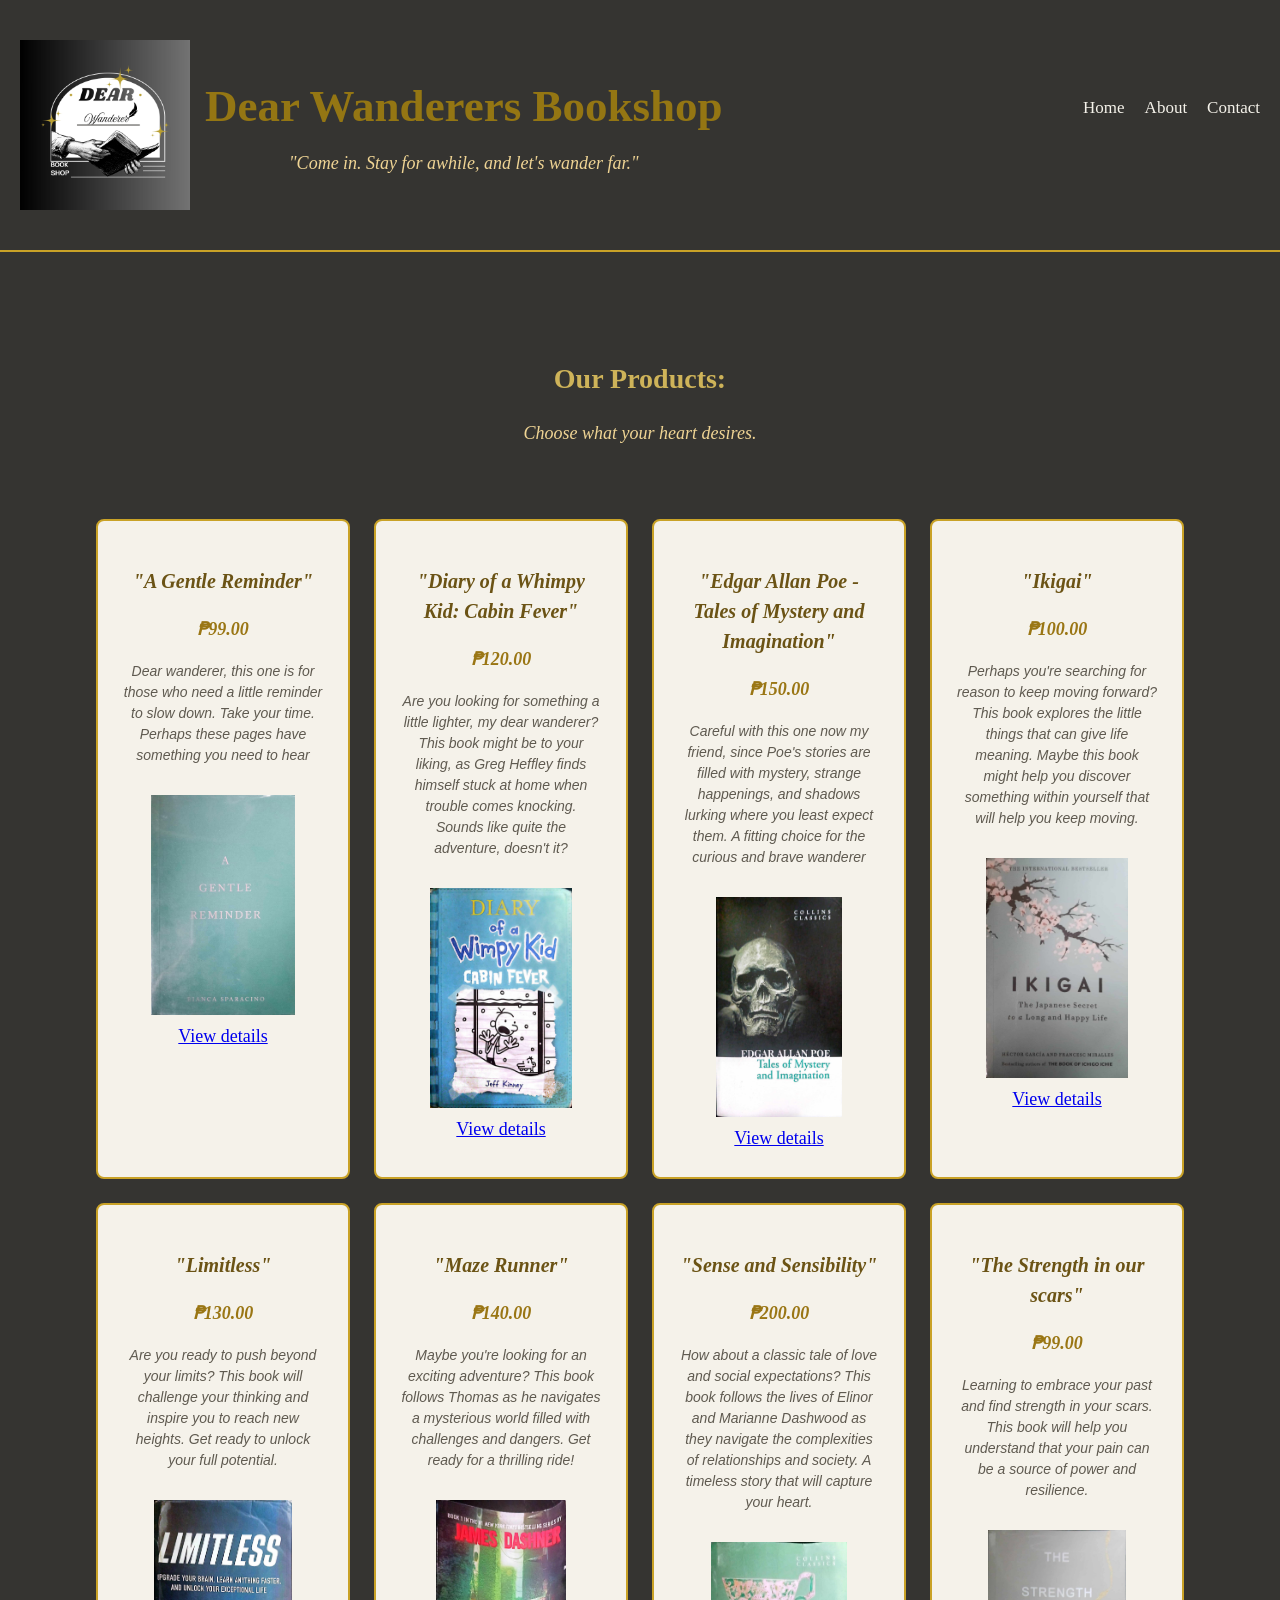
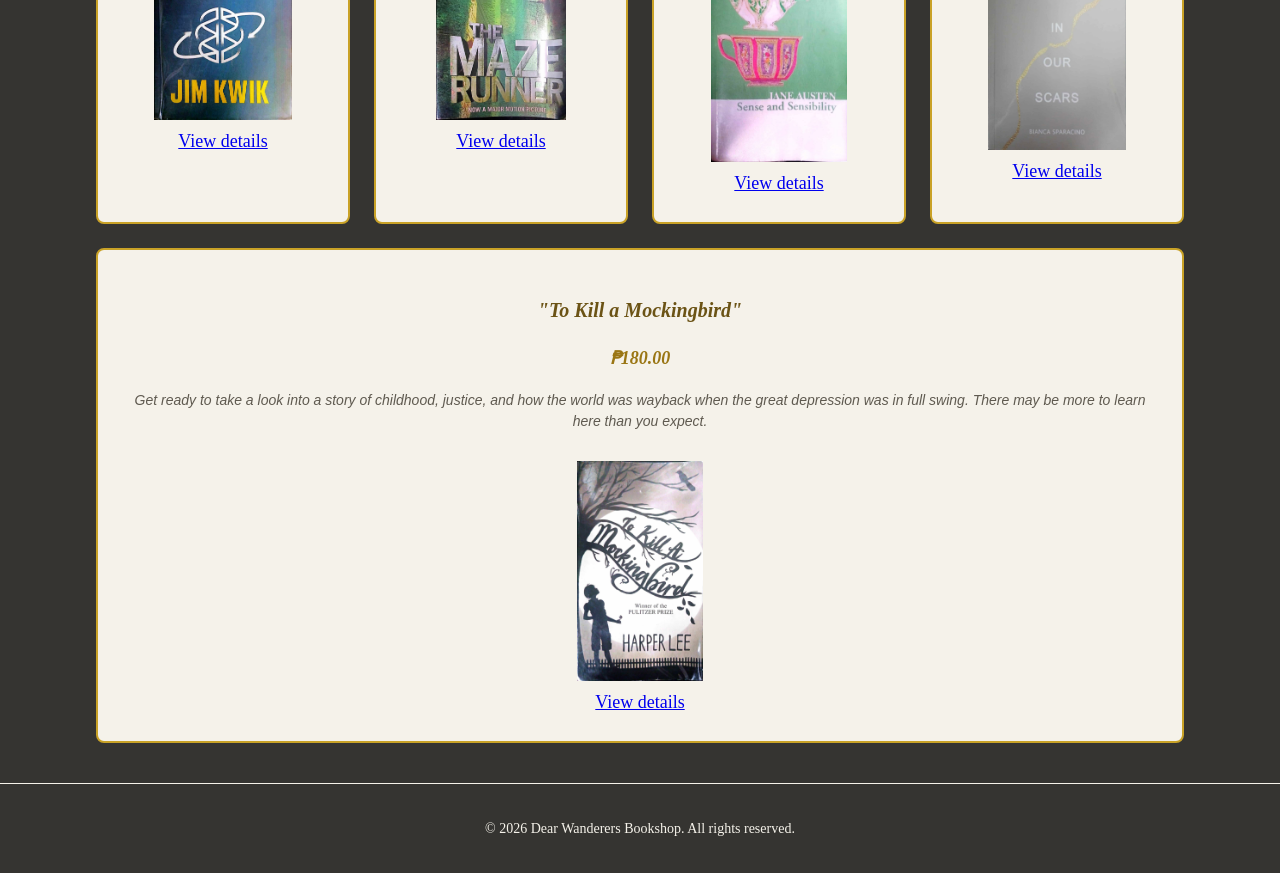
<file: index.html>
<!doctype html>
<html lang="en">
<head>
  <meta name="viewport" content="width=device-width, initial-scale=1.0">
    <title>Dear Wanderers Bookshop</title>
    <link rel="stylesheet" href="style.css">
</head>

<body>
<header class="header">
 <div  class="header-content">
   <img src="LOGO.jpg" alt="LOGO" class="LOGO">
   <div>  
   <h1>Dear Wanderers Bookshop</h1>
   <p class = "tagline">
      "Come in. Stay for awhile, and let's wander far."</p>
   </div>
 </div>

<nav>
    <ul>
        <li><a href="index.html">Home</a></li>
        <li><a href="about.html">About</a></li>
        <li><a href="contact.html">Contact</a></li>
    </ul>
</nav>
</header>

<main>
<section class="products">
   <h2>Our Products:</h2> 
   <p class = "tagline" >
   Choose what your heart desires.</p> 
</section>

<br>

<div class="book-container" id="book-container">
<article class = "book-card" id="book-card1">
  <h3>"A Gentle Reminder"</h3> 
  <p class="price">₱99.00</p>
  <p class="description"> 
    Dear wanderer, this one is for those who need a little reminder to slow down.
     Take your time. Perhaps these pages have something you need to hear</p>
  <img src="A Gentle Reminder.jpg" alt="A Gentle Reminder"> 
<br>
  <a href="products/a gentle reminder.html">View details</a>

 </article>

 <article class = "book-card" id="book-card2">
  <h3>"Diary of a Whimpy Kid: Cabin Fever"</h3> 
  <p class="price">₱120.00</p> 
  <p class="description">
    Are you looking for something a little lighter, my dear wanderer?
    This book might be to your liking, as Greg Heffley finds himself stuck at home when trouble comes knocking. 
    Sounds like quite the adventure, doesn't it?</p> 
  <img src="Diary of a Whimpy Kid (Cabin Fever).jpg" alt="Diary of a Whimpy Kid: Cabin Fever"> 
<br>
   <a href="products/diary of a whimpy kid.html">View details</a>

</article>

<article class ="book-card" id="book-card3">
  <h3>"Edgar Allan Poe - Tales of Mystery and Imagination"</h3> 
  <p class="price">₱150.00</p>
  <p class="description"> Careful with this one now my friend, since Poe's stories are filled with mystery,
    strange happenings, and shadows lurking where you least expect them. 
    A fitting choice for the curious and brave wanderer</p> 
    <img src="Edgar Allan Poe -  Tales of Mytery and Imagination.jpg" alt="Tales of Mystery and Imagination"> 
<br>
    <a href="products/edgar allan poe.html">View details</a>

</article>

<article class = "book-card" id="book-card4">
  <h3>"Ikigai"</h3> 
  <p class="price">₱100.00</p> 
  <p class="description"> Perhaps you're searching for reason to keep moving forward? 
    This book explores the little things that can give life meaning. 
    Maybe this book might help you discover something within yourself 
    that will help you keep moving.</p> 
  <img src="Ikigai .jpg" alt="Ikigai"> 
<br>
   <a href="products/ikigai.html">View details</a>

 </article>

<article class = "book-card" id="book-card5"> 
  <h3>"Limitless"</h3> 
  <p class="price">₱130.00</p> 
  <p class="description">Are you ready to push beyond your limits? 
    This book will challenge your thinking and inspire you to reach new heights. 
    Get ready to unlock your full potential.</p> 
  <img src="Limitless.jpg" alt="Limitless"> 
<br>
  <a href="products/limitless.html">View details</a>

</article>

<article class = "book-card" id="book-card6">
  <h3>"Maze Runner"</h3> 
  <p class="price">₱140.00</p>
  <p class="description"> Maybe you're looking for an exciting adventure? 
    This book follows Thomas as he navigates a mysterious world filled with challenges and dangers. 
    Get ready for a thrilling ride!</p> 
  <img src="Maze Runner.jpg" alt="Maze Runner"> 
<br>
  <a href="products/maze runner.html">View details</a>

</article>

<article class = "book-card" id="book-card7"> 
  <h3>"Sense and Sensibility"</h3> 
  <p class="price">₱200.00</p> 
  <p class="description">
    How about a classic tale of love and social expectations? 
    This book follows the lives of Elinor and Marianne Dashwood as they navigate the complexities of relationships and society. 
    A timeless story that will capture your heart.</p> 
  <img src="Sense and Sensibility.jpg" alt="Sense and Sensibility"> 
<br>
  <a href="products/sense and sensibility.html">View details</a>

</article>

<article class = "book-card" id="book-card8"> 
  <h3>"The Strength in our scars"</h3> 
  <p class="price">₱99.00</p> 
  <p class="description">
    Learning to embrace your past and find strength in your scars. 
    This book will help you understand that your pain can be a source
    of power and resilience.</p> 
  <img src="The Strength in our scars.jpg" alt="The Strength in our scars"> 
<br>
  <a href="products/the strength in our  scars.html">View details</a>

</article>

<article class = "book-card" id="book-card9">
  <h3>"To Kill a Mockingbird"</h3> 
  <p class="price">₱180.00</p> 
  <p class="description">
    Get ready to take a look into a story of childhood, justice,
    and how the world was wayback when the great depression was in full swing.
    There may be more to learn here than you expect.</p> 
  <img src="To Kill A Mockingbird.jpg" alt="To Kill a Mockingbird"> 
<br>
  <a href="products/to kill a mockingbird.html">View details</a>

</article>
</div>

</main>

<footer>
    <p> &copy; 2026 Dear Wanderers Bookshop. All rights reserved.</p>
</footer>

 </body>
 </html>
</file>
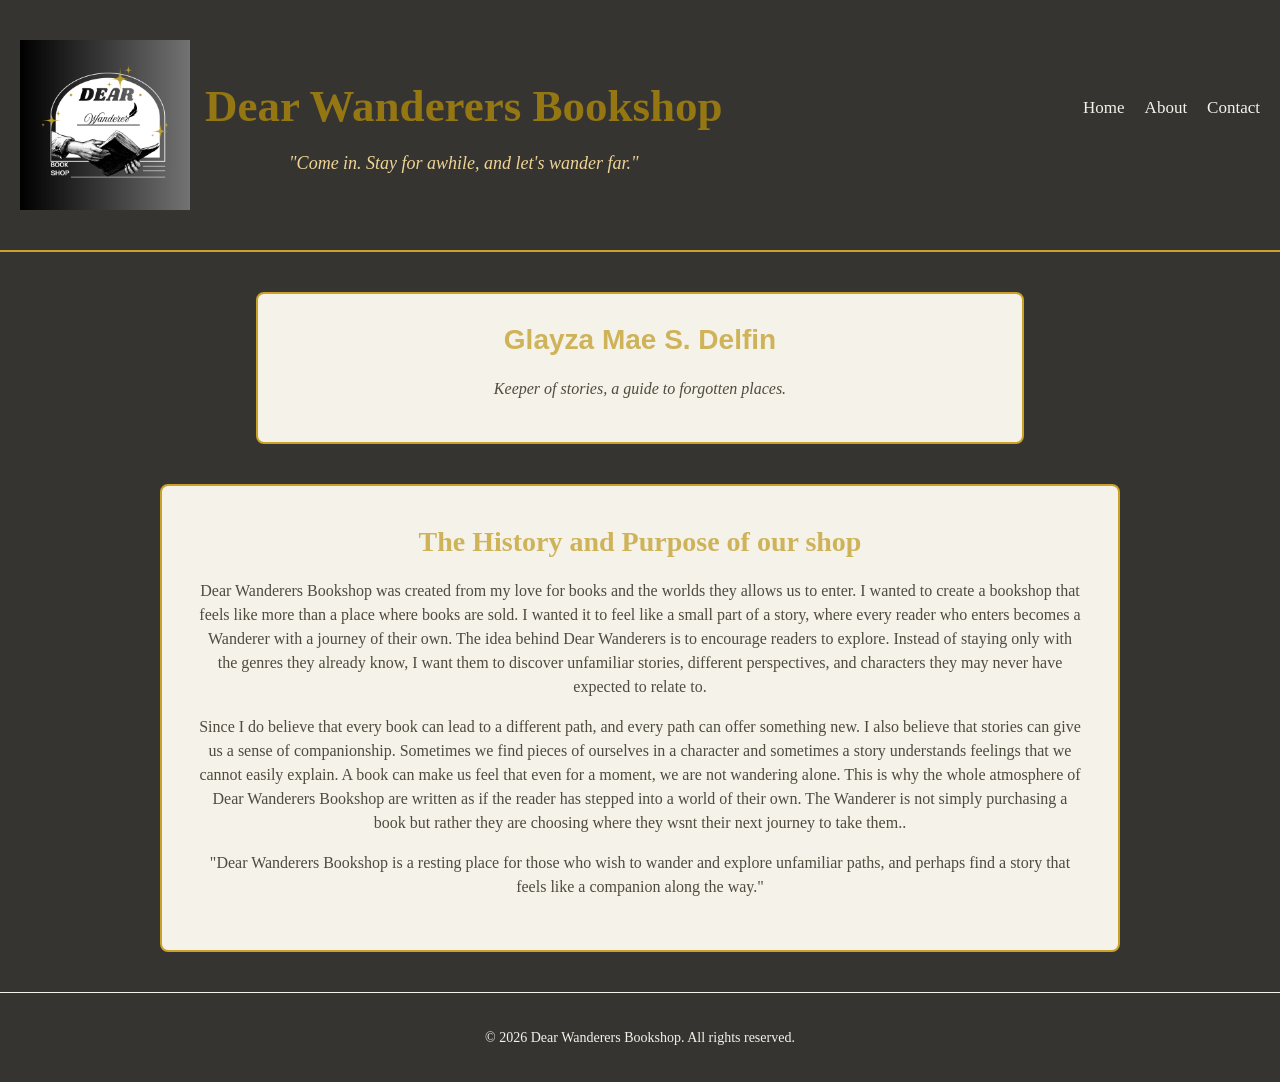
<file: about.html>
<!DOCTYPE html>
<html lang="en">
<head>
    <meta name="viewport" content="width=device-width, initial-scale=1.0">
    <title>About - Dear Wanderers Bookshop</title>
    <link rel="stylesheet" href="style.css">
</head>

<body>    
 <header class="header">
<div class="header-content">
    <img src="LOGO.jpg" alt="LOGO" class="LOGO" id="LOGO">
    <div> 
    <h1>Dear Wanderers Bookshop</h1>
   <p class = "tagline" id="tagline">
      "Come in. Stay for awhile, and let's wander far."</p>
   </div>
 </div>  

<nav>
    <ul>
        <li><a href="index.html">Home</a></li>
        <li><a href="about.html">About</a></li>
        <li><a href="contact.html">Contact</a></li>
    </ul>
</nav>
</header>  

<main>
    <section class="owner" id="owner">
         <h2>Glayza Mae S. Delfin</h2> 
         <p>Keeper of stories, a guide to forgotten places.</p> 
   </section>

<section class="history">
    <h2>The History and Purpose of our shop</h2> 
     <p>Dear Wanderers Bookshop was created from my love for books and the worlds they allows us to enter. 
      I wanted to create a bookshop that feels like more than a place where books are sold. 
      I wanted it to feel like a small part of a story, where every reader who enters becomes a Wanderer with a journey of their own.
      The idea behind Dear Wanderers is to encourage readers to explore. Instead of staying only with the genres they already know, 
      I want them to discover unfamiliar stories, different perspectives, and characters they may never have expected to relate to.
      </p>
      <p> Since I do believe that every book can lead to a different path, and every path can offer something new.
       I also believe that stories can give us a sense of companionship. Sometimes we find pieces of ourselves in a
      character and sometimes a story understands feelings that we cannot easily explain. A book can make us feel that even for a moment, we are not wandering alone.
       This is why the whole atmosphere of Dear Wanderers Bookshop are written as if the reader has stepped into a world of their own. 
       The Wanderer is not simply purchasing a book but rather they are choosing where they wsnt their next journey to take them..
      </p>
      <p>"Dear Wanderers Bookshop is a resting place for those who wish to wander and explore unfamiliar paths, and perhaps find a story
       that feels like a companion along the way."</p>    
</section>
</main>

<footer>
    <p> &copy; 2026 Dear Wanderers Bookshop. All rights reserved.</p>
</footer>

</body>
</html>
</file>
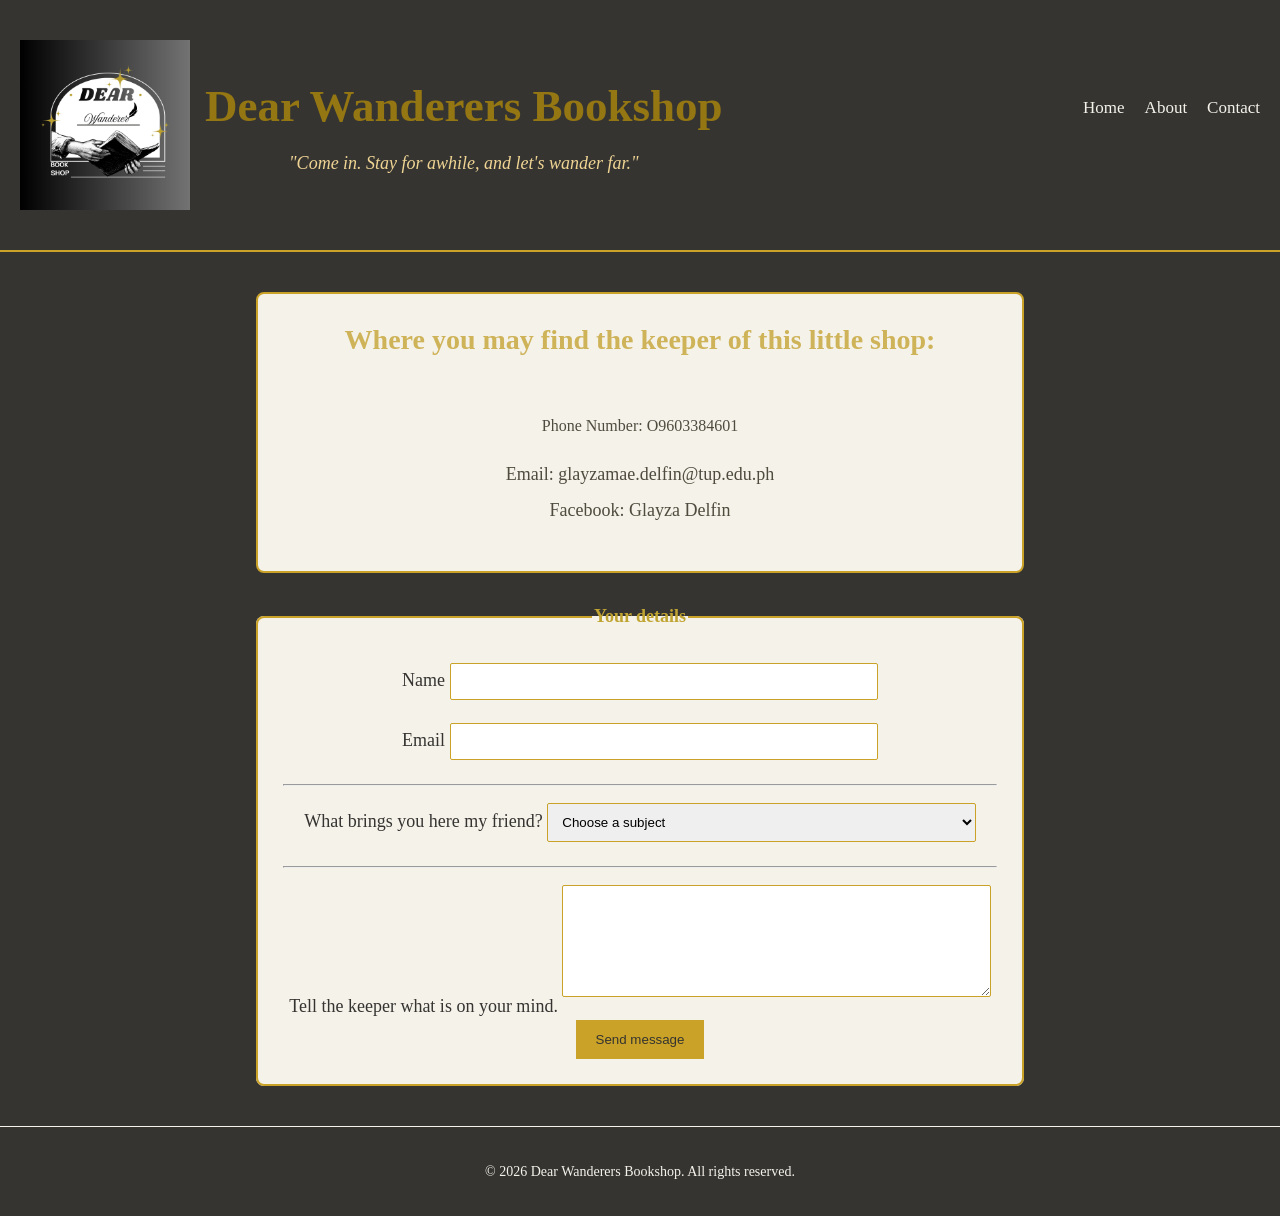
<file: contact.html>
<!DOCTYPE html>
<html lang="en">
<head>
    <meta name="viewport" content="width=device-width, initial-scale=1.0">
    <title>Contact info - Dear Wanderers Bookshop</title>
    <link rel="stylesheet" href="style.css">
</head>

<body>
 <header class="header">
 <div class="header-content">
    <img src="LOGO.jpg" alt="LOGO" class="LOGO" id="LOGO">
     <div>   
   <h1>Dear Wanderers Bookshop</h1>
   <p class = "tagline" id="tagline">
      "Come in. Stay for awhile, and let's wander far."</p>
     </div>
 </div> 
        
<nav>
    <ul>
        <li><a href="index.html">Home</a></li>
        <li><a href="about.html">About</a></li>
        <li><a href="contact.html">Contact</a></li>
    </ul>
</nav>
</header>  

<main>
    <section class="contact"> 
      <h2> Where you may find the keeper of this little shop:</h2>
      <br>
      <p>Phone Number: O9603384601</p> 
    <ul> 
        <li><a href="mailto:glayzamae.delfin@tup.edu.ph">Email: glayzamae.delfin@tup.edu.ph</a></li> 
        <li><a href="https://www.facebook.com/profile.php?id=100088355409201">Facebook: Glayza Delfin</a></li> 
    </ul>
    </section>
    
    <fieldset class="form">
        <legend class="details">Your details</legend>
        <label for="name">Name</label>
        <input type="text" id="name" name="name" required>
        <br>
        <label for="email">Email</label>
        <input type="email" id="email" name="email" required>
        <hr>
        <label for="subject">What brings you here my friend?</label>
        <select id="subject" name="subject">
           <option value="">Choose a subject</option>
           <option value="finding-a-book">Finding a Book</option>
           <option value="order-status">An Order's Journey</option>
           <option value="book-recommendation">Seeking a Recommendation</option>
           <option value="other-concerns">Something Else</option> 
        </select>
        <hr>
        <label for="message">Tell the keeper what is on your mind.</label>
        <textarea id="message" name="message" rows="6" required></textarea>
        <br>
        <button type="submit">Send message</button>
    </fieldset>
  
</main>

<footer>
    <p> &copy; 2026 Dear Wanderers Bookshop. All rights reserved.</p>
</footer>

</body>
</html>
</file>
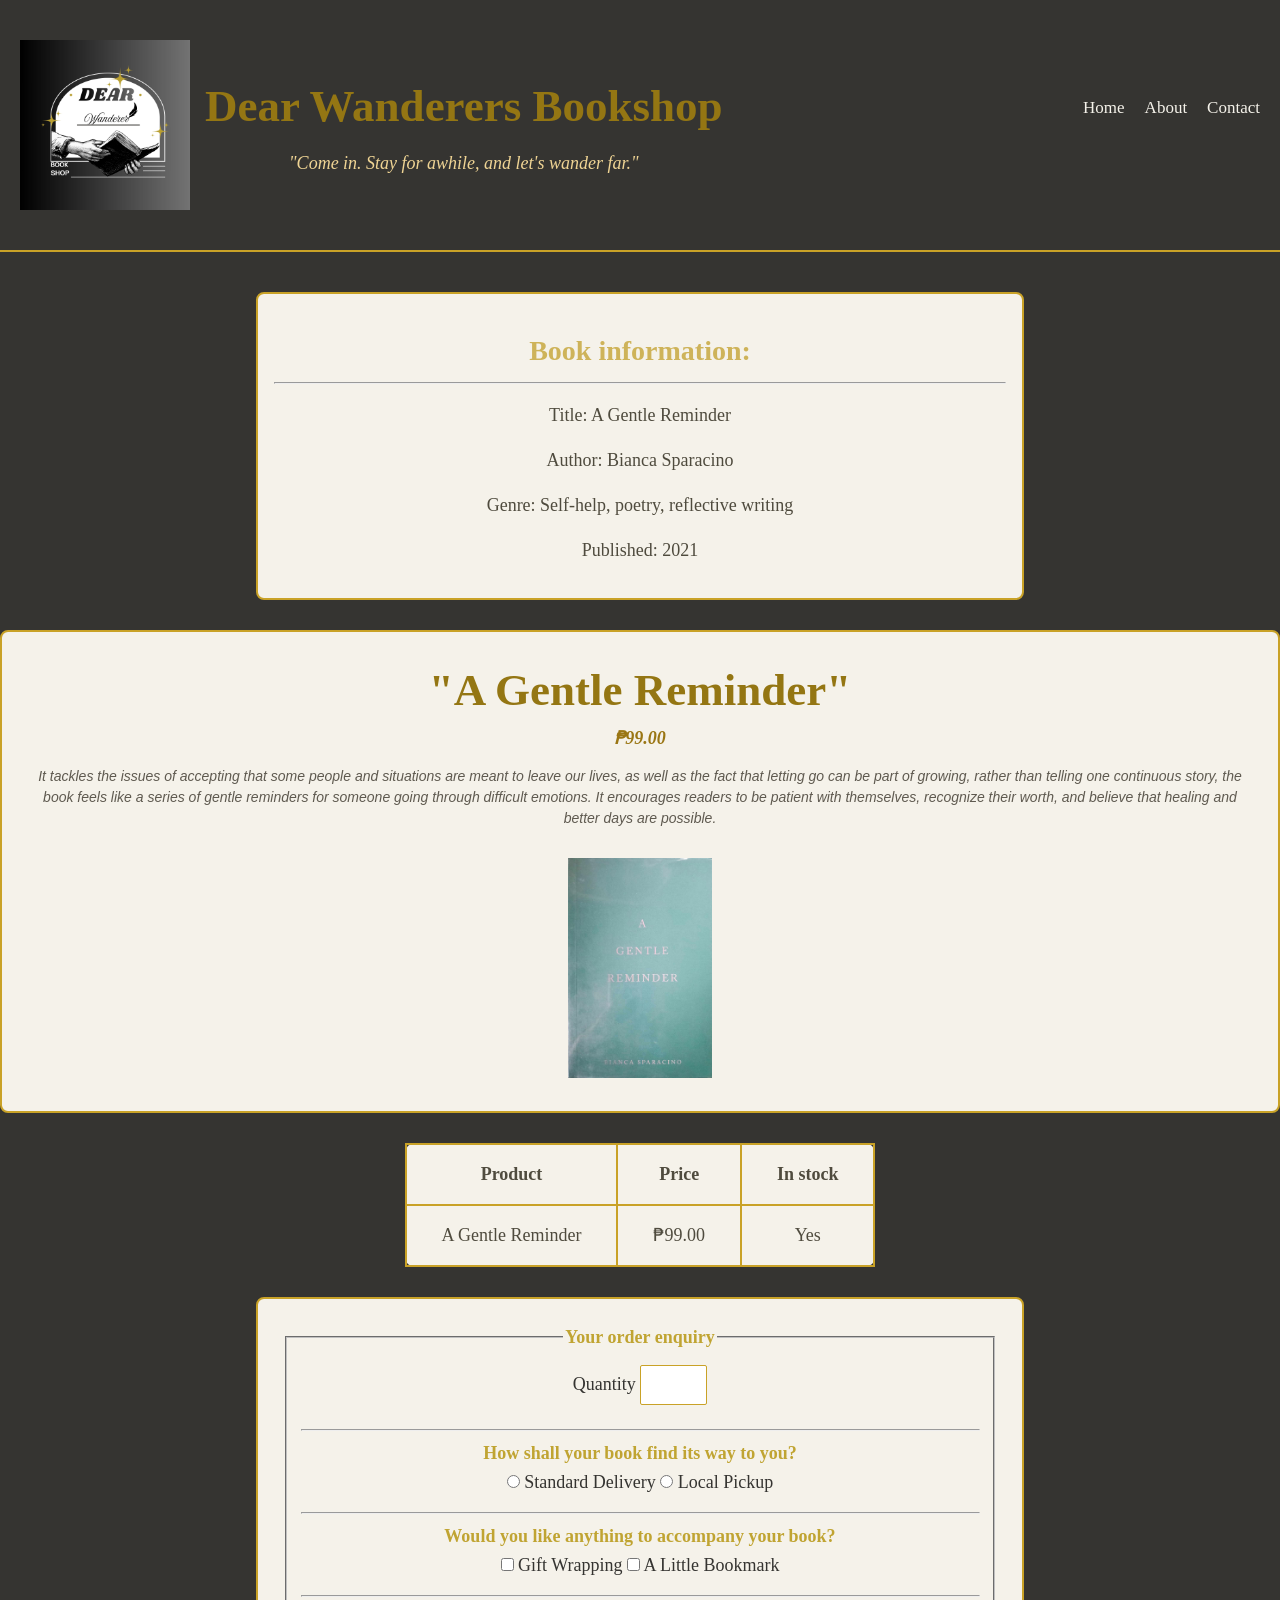
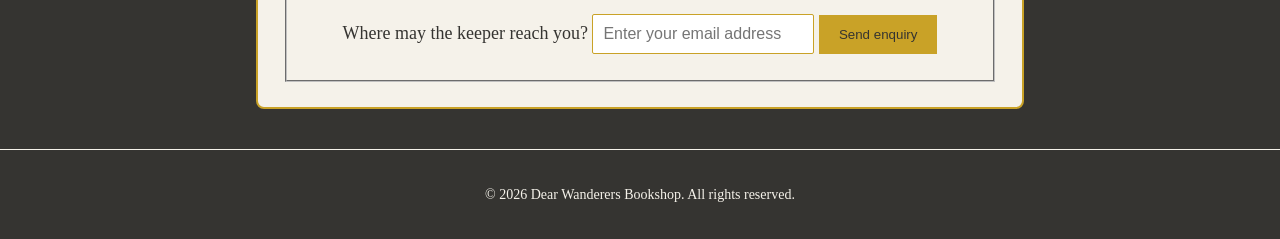
<file: products/a gentle reminder.html>
<!DOCTYPE html>
<html lang="en">
<head>
    <meta name="viewport" content="width=device-width, initial-scale=1.0">
    <title>A Gentle Reminder - book1</title>
    <link rel="stylesheet" href="../style.css">
</head>

<body>
<header class="header" id="header">
 <div class="header-content">
   <img src="../LOGO.jpg" alt="LOGO" class="LOGO" id="LOGO">
    <div>    
   <h1>Dear Wanderers Bookshop</h1>
   <p class = "tagline">
      "Come in. Stay for awhile, and let's wander far."</p>
    </div>
 </div>
    
<nav>
    <ul>
        <li><a href="../index.html">Home</a></li>
        <li><a href="../about.html">About</a></li>
        <li><a href="../contact.html">Contact</a></li>
    </ul>
</nav>
</header>

<main>
 <div class="book-info">
    <article>
         <h2> Book information: </h2>
         <hr>
         <p>Title: A Gentle Reminder</p>
         <p>Author: Bianca Sparacino</p>
         <p> Genre: Self-help, poetry, reflective writing</p>
         <p>Published: 2021</p>
    </article>
 </div>

    <article class = "book-card" id="book-card">
         <h1>"A Gentle Reminder"</h1> 
         <h1 class="price">₱99.00</h1>
         <p class="synopsis"> It tackles the issues of accepting that some people and situations are
            meant to leave our lives, as well as the fact that letting go can be part of growing, rather than telling one
            continuous story, the book feels like a series of gentle reminders for someone going through difficult emotions. 
            It encourages readers to be patient with themselves, recognize their worth, and believe that healing and better days are possible.</p>
         <img src="../A Gentle Reminder.jpg" alt="A Gentle Reminder"> 
    </article>

    <table class="table">
       <tr class="tr">  
           <th class="th">Product</th>
           <th>Price</th>
           <th>In stock</th>
        </tr>

        <tr>
           <td class="td">A Gentle Reminder</td>
           <td>₱99.00</td>
           <td>Yes</td>
        </tr>
    </table>

    <form class = "order-enquiry">
    <fieldset > 
        <legend>Your order enquiry</legend>
        <label for="quantity">Quantity</label> 
        <input type="number" id="quantity" name="quantity" min="1" max="20"> 
   <hr>
        <legend>How shall your book find its way to you?</legend>
        <label for="standard"> 
         <input type="radio" id="standard" name="delivery" value="standard"> Standard Delivery </label> 
         <label for="pickup"> 
         <input type="radio" id="pickup" name="delivery" value="pickup"> Local Pickup </label>
   <hr>
        <legend>Would you like anything to accompany your book?</legend> 
        <label for="gift-wrap"> 
        <input type="checkbox" id="gift-wrap" name="extras" value="gift-wrap"> Gift Wrapping </label> 
        <label for="bookmark"> 
        <input type="checkbox" id="bookmark" name="extras" value="bookmark"> A Little Bookmark </label> 
    <hr>
    <label for="email">Where may the keeper reach you?</label> 
    <input type="email" id="email" name="email" required placeholder="Enter your email address"> 
    <button type="submit">Send enquiry</button> 
    </fieldset>
    </form>
</main>
<footer>
    <p> &copy; 2026 Dear Wanderers Bookshop. All rights reserved.</p>
</footer>

</body>
</html>
</file>
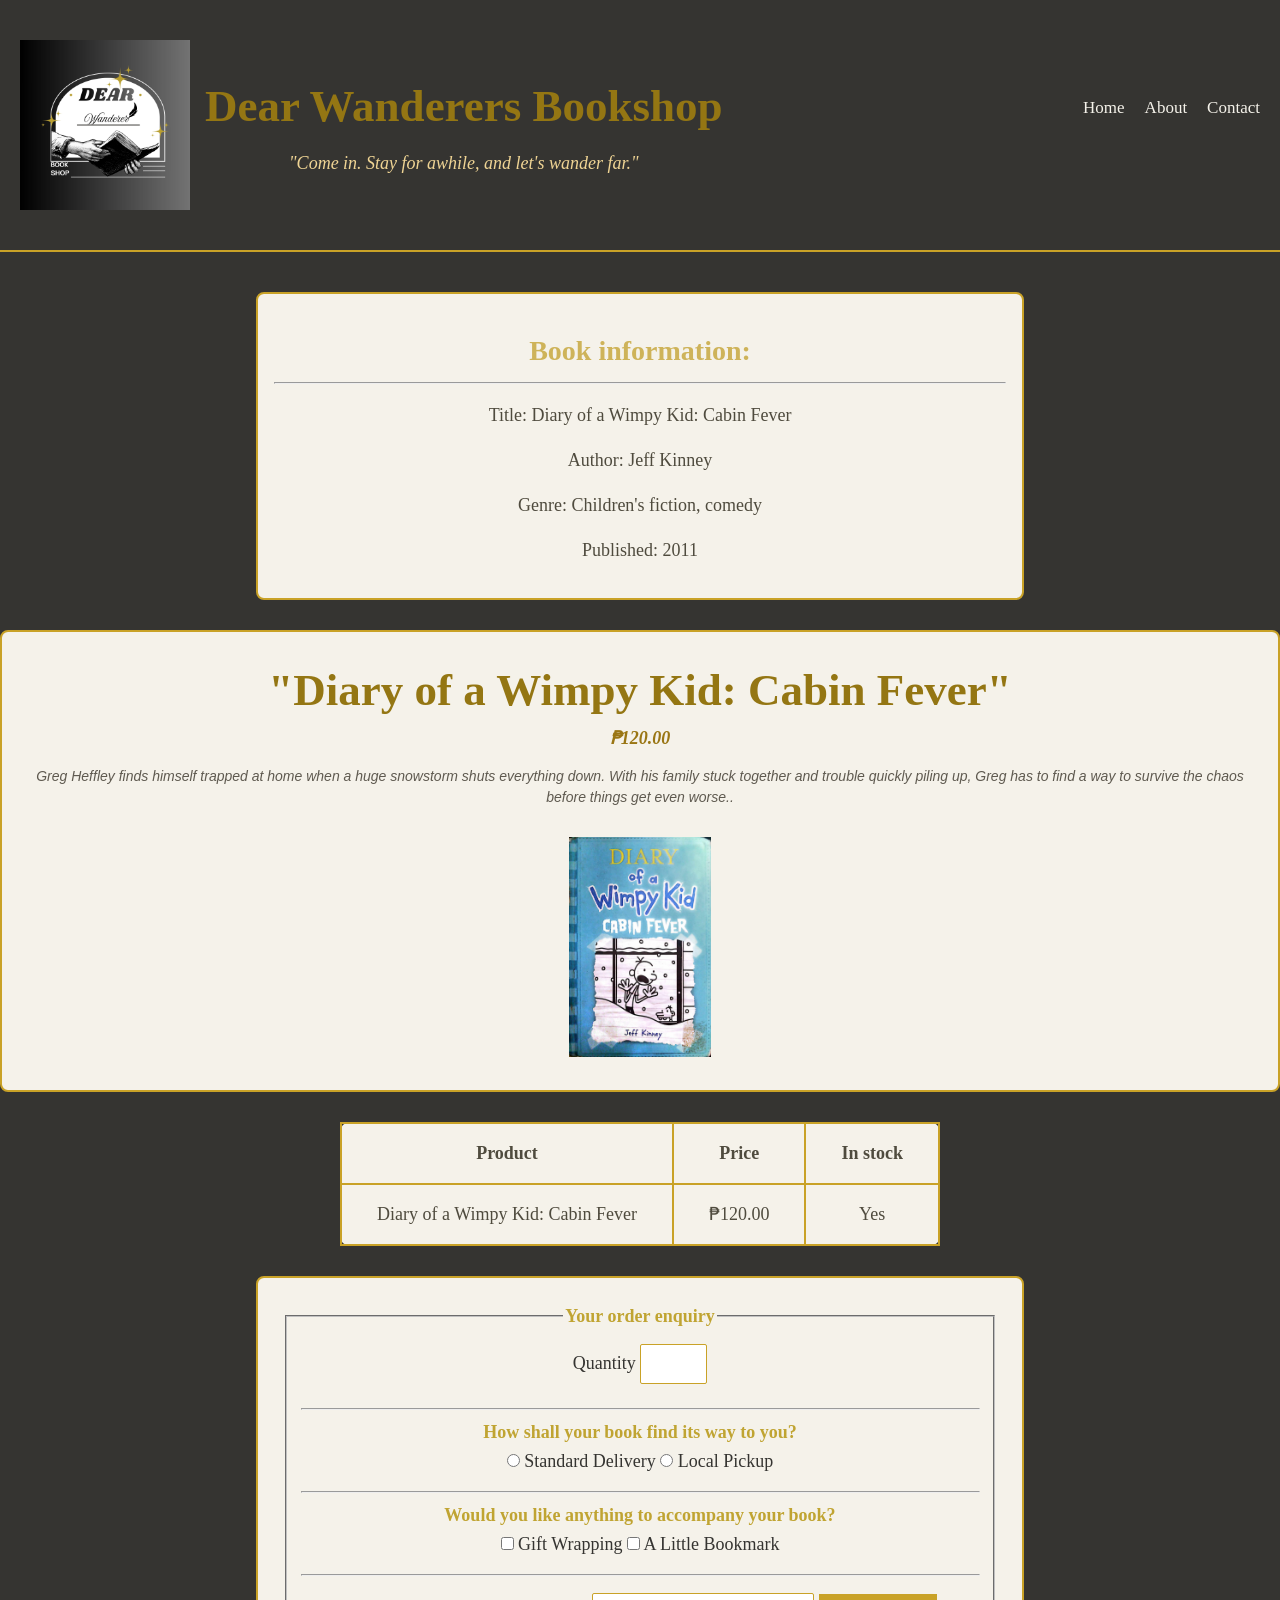
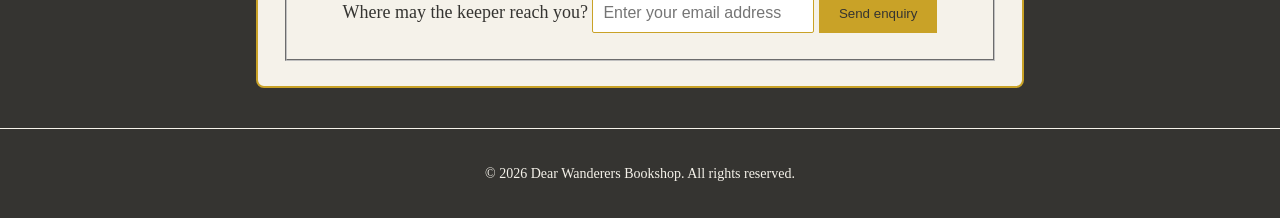
<file: products/diary of a whimpy kid.html>
<!DOCTYPE html>
<html lang="en">
<head>
    <meta name="viewport" content="width=device-width, initial-scale=1.0">
    <title>Diary of a Wimpy Kid: Cabin Fever - book2</title>
    <link rel="stylesheet" href="../style.css">
</head>

<body>
<header class="header" id="header">
 <div class="header-content">    
   <img src="../LOGO.jpg" alt="LOGO" class="LOGO" id="LOGO">
    <div>
   <h1>Dear Wanderers Bookshop</h1>
   <p class = "tagline">
      "Come in. Stay for awhile, and let's wander far."</p>
   </div>
 </div>  

<nav>
    <ul>
        <li><a href="../index.html">Home</a></li>
        <li><a href="../about.html">About</a></li>
        <li><a href="../contact.html">Contact</a></li>
    </ul>
</nav>
</header>

<main>
 <div class="book-info">
    <article>
         <h2> Book information: </h2>
         <hr>
         <p>Title: Diary of a Wimpy Kid: Cabin Fever</p>
         <p>Author: Jeff Kinney</p>
         <p> Genre: Children's fiction, comedy</p>
         <p>Published: 2011</p> 
    </article>
 </div>

    <article class = "book-card" id="book-card">
         <h1>"Diary of a Wimpy Kid: Cabin Fever"</h1> 
         <h1 class="price">₱120.00</h1>
         <p class="synopsis"> Greg Heffley finds himself trapped at home when a huge snowstorm shuts everything down.
             With his family stuck together and trouble quickly piling up, Greg has to find a way to survive the chaos 
             before things get even worse..</p>
         <img src="../Diary of a Whimpy Kid (Cabin Fever).jpg" alt="Diary of a Whimpy Kid: Cabin Fever"> 
    </article>

    <table class="table">
       <tr class="tr">  
           <th class="th">Product</th>
           <th>Price</th>
           <th>In stock</th>
        </tr>

        <tr>
           <td class="td">Diary of a Wimpy Kid: Cabin Fever</td>
           <td>₱120.00</td>
           <td>Yes</td>
        </tr>
    </table>

    <form class = "order-enquiry">
    <fieldset> 
        <legend>Your order enquiry</legend>
        <label for="quantity">Quantity</label> 
        <input type="number" id="quantity" name="quantity" min="1" max="20"> 
   <hr>
        <legend>How shall your book find its way to you?</legend>
        <label for="standard"> 
         <input type="radio" id="standard" name="delivery" value="standard"> Standard Delivery </label> 
         <label for="pickup"> 
         <input type="radio" id="pickup" name="delivery" value="pickup"> Local Pickup </label>
   <hr>
        <legend>Would you like anything to accompany your book?</legend> 
        <label for="gift-wrap"> 
        <input type="checkbox" id="gift-wrap" name="extras" value="gift-wrap"> Gift Wrapping </label> 
        <label for="bookmark"> 
        <input type="checkbox" id="bookmark" name="extras" value="bookmark"> A Little Bookmark </label> 
    <hr>
    <label for="email">Where may the keeper reach you?</label> 
    <input type="email" id="email" name="email" required placeholder="Enter your email address"> 
    <button type="submit">Send enquiry</button> 
    </fieldset>
    </form>
</main>
<footer>
    <p> &copy; 2026 Dear Wanderers Bookshop. All rights reserved.</p>
</footer>

</body>
</html>
</file>
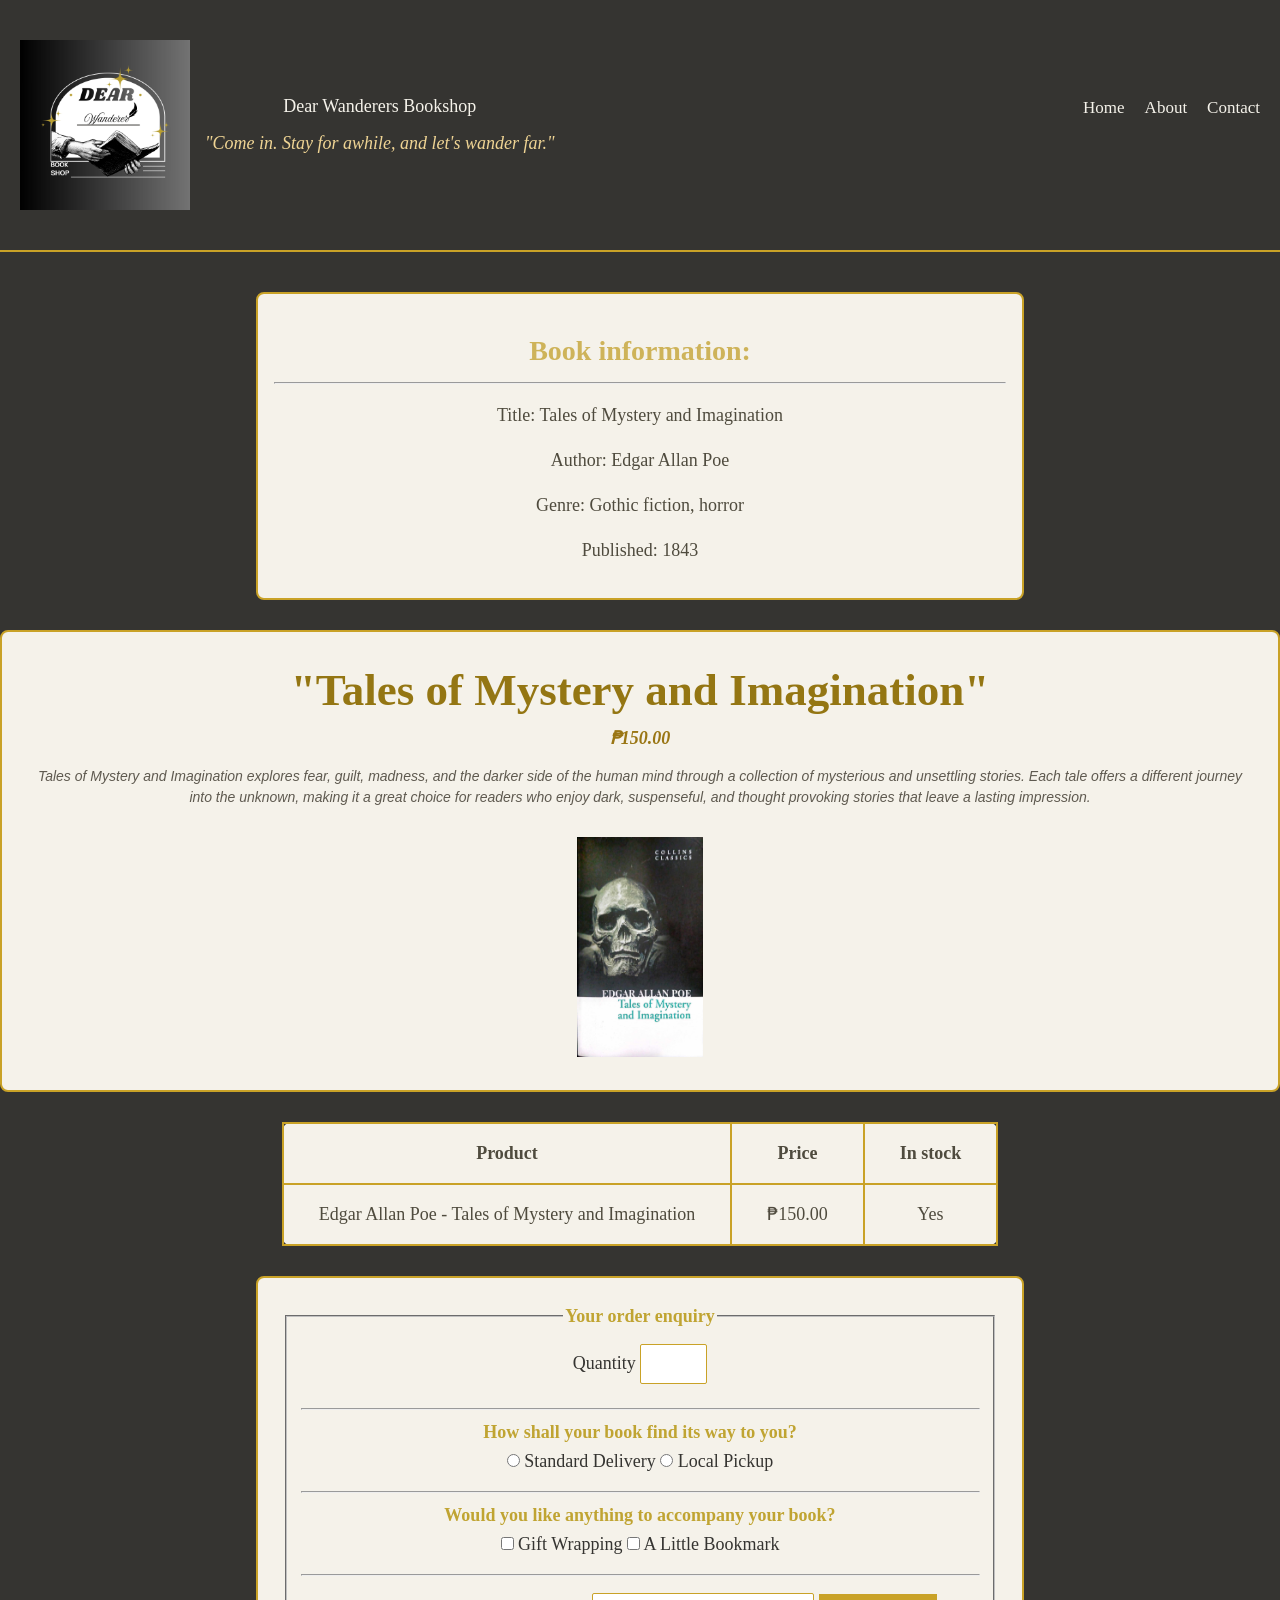
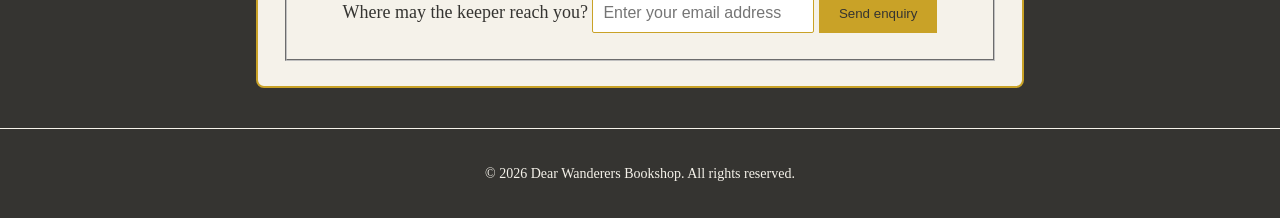
<file: products/edgar allan poe.html>
<!DOCTYPE html>
<html lang="en">
<head>
    <meta name="viewport" content="width=device-width, initial-scale=1.0">
    <title>Edgar Allan Poe - Tales of Mystery and Imagination - book3</title>
    <link rel="stylesheet" href="../style.css">
</head>

<body>
<header class="header" id="header">
 <div class="header-content">
   <img src="../LOGO.jpg" alt="LOGO" class="LOGO" id="LOGO">
   <div
   <h1>Dear Wanderers Bookshop</h1>
   <p class = "tagline">
      "Come in. Stay for awhile, and let's wander far."</p>
    </div>
 </div>

<nav>
    <ul>
        <li><a href="../index.html">Home</a></li>
        <li><a href="../about.html">About</a></li>
        <li><a href="../contact.html">Contact</a></li>
    </ul>
</nav>
</header>

<main>
 <div class="book-info">
    <article>
         <h2> Book information: </h2>
         <hr>
         <p>Title: Tales of Mystery and Imagination</p>
         <p>Author: Edgar Allan Poe</p>
         <p> Genre: Gothic fiction, horror</p>
         <p>Published: 1843</p> 
    </article>
 </div>

    <article class = "book-card" id="book-card">
         <h1>"Tales of Mystery and Imagination"</h1> 
         <h1 class="price">₱150.00</h1>
         <p class="synopsis"> Tales of Mystery and Imagination explores fear, guilt, madness, and the darker side of the human mind through 
        a collection of mysterious and unsettling stories. Each tale offers a different journey into the unknown, making it a great choice
        for readers who enjoy dark, suspenseful, and thought provoking stories that leave a lasting impression. </p>
         <img src="../Edgar Allan Poe -  Tales of Mytery and Imagination.jpg" alt="Tales of Mystery and Imagination"> 
    </article>

    <table class="table">
       <tr class="tr">  
           <th class="th">Product</th>
           <th>Price</th>
           <th>In stock</th>
        </tr>

        <tr>
           <td class="td">Edgar Allan Poe - Tales of Mystery and Imagination</td>
           <td>₱150.00</td>
           <td>Yes</td>
        </tr>
    </table>

    <form class = "order-enquiry">
    <fieldset> 
        <legend>Your order enquiry</legend>
        <label for="quantity">Quantity</label> 
        <input type="number" id="quantity" name="quantity" min="1" max="20"> 
   <hr>
        <legend>How shall your book find its way to you?</legend>
        <label for="standard"> 
         <input type="radio" id="standard" name="delivery" value="standard"> Standard Delivery </label> 
         <label for="pickup"> 
         <input type="radio" id="pickup" name="delivery" value="pickup"> Local Pickup </label>
   <hr>
        <legend>Would you like anything to accompany your book?</legend> 
        <label for="gift-wrap"> 
        <input type="checkbox" id="gift-wrap" name="extras" value="gift-wrap"> Gift Wrapping </label> 
        <label for="bookmark"> 
        <input type="checkbox" id="bookmark" name="extras" value="bookmark"> A Little Bookmark </label>  
    <hr>
    <label for="email">Where may the keeper reach you?</label> 
    <input type="email" id="email" name="email" required placeholder="Enter your email address"> 
    <button type="submit">Send enquiry</button> 
    </fieldset>
    </form>
</main>
<footer>
    <p> &copy; 2026 Dear Wanderers Bookshop. All rights reserved.</p>
</footer>

</body>
</html>
</file>
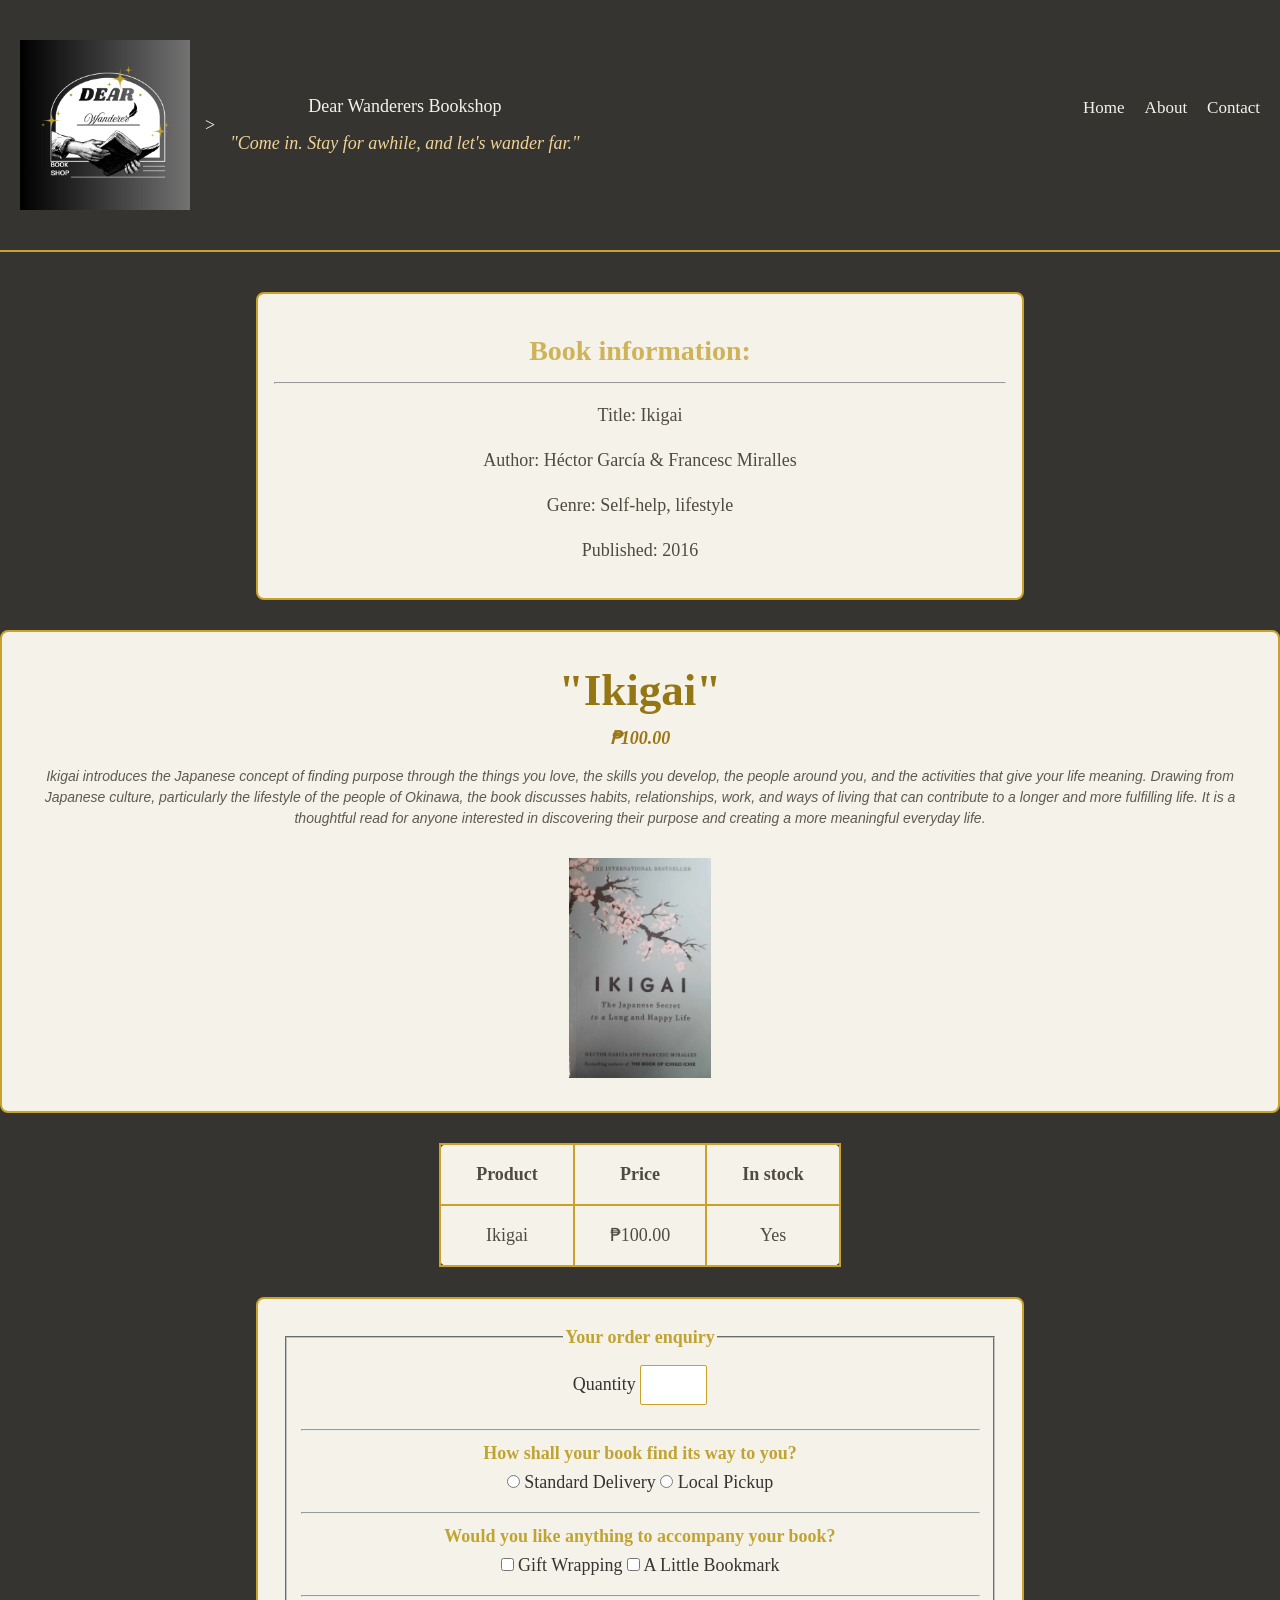
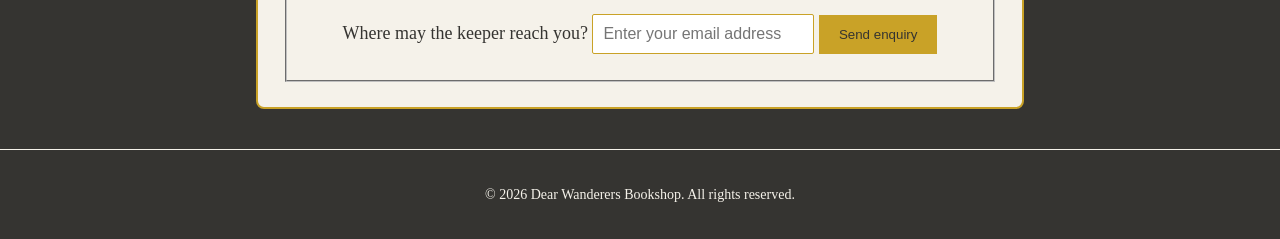
<file: products/ikigai.html>
<!DOCTYPE html>
<html lang="en">
<head>
    <meta name="viewport" content="width=device-width, initial-scale=1.0">
    <title>Ikigai - book4</title>
    <link rel="stylesheet" href="../style.css">
</head>

<body>
<header class="header" id="header">
 <div class="header-content">
   <img src="../LOGO.jpg" alt="LOGO" class="LOGO" id="LOGO">>
    <div
   <h1>Dear Wanderers Bookshop</h1>
   <p class = "tagline">
      "Come in. Stay for awhile, and let's wander far."</p>
   </div>  
</div>  

<nav>
    <ul>
        <li><a href="../index.html">Home</a></li>
        <li><a href="../about.html">About</a></li>
        <li><a href="../contact.html">Contact</a></li>
    </ul>
</nav>
</header>

<main>
 <div class="book-info">
    <article>
         <h2> Book information: </h2>
         <hr>
         <p>Title: Ikigai</p>
         <p>Author: Héctor García & Francesc Miralles</p>
         <p> Genre: Self-help, lifestyle</p>
         <p>Published: 2016</p> 
    </article>
 </div>

    <article class = "book-card" id="book-card">
         <h1>"Ikigai"</h1> 
         <h1 class="price">₱100.00</h1>
         <p class="synopsis">Ikigai introduces the Japanese concept of finding purpose through the things you love, the skills you develop, 
        the people around you, and the activities that give your life meaning. Drawing from Japanese culture, particularly the lifestyle of 
        the people of Okinawa, the book discusses habits, relationships, work, and ways of living that can contribute to a longer and more fulfilling life. 
        It is a thoughtful read for anyone interested in discovering their purpose and creating a more meaningful everyday life.</p> 
         <img src="../Ikigai .jpg" alt="Ikigai"> 
    </article>

    <table class="table">
       <tr class="tr">  
           <th class="th">Product</th>
           <th>Price</th>
           <th>In stock</th>
        </tr>

        <tr>
           <td class="td">Ikigai</td>
           <td>₱100.00</td>
           <td>Yes</td>
        </tr>
    </table>

    <form class = "order-enquiry">
    <fieldset> 
        <legend>Your order enquiry</legend>
        <label for="quantity">Quantity</label> 
        <input type="number" id="quantity" name="quantity" min="1" max="20"> 
   <hr>
        <legend>How shall your book find its way to you?</legend>
        <label for="standard"> 
         <input type="radio" id="standard" name="delivery" value="standard"> Standard Delivery </label> 
         <label for="pickup"> 
         <input type="radio" id="pickup" name="delivery" value="pickup"> Local Pickup </label>
   <hr>
        <legend>Would you like anything to accompany your book?</legend> 
        <label for="gift-wrap"> 
        <input type="checkbox" id="gift-wrap" name="extras" value="gift-wrap"> Gift Wrapping </label> 
        <label for="bookmark"> 
        <input type="checkbox" id="bookmark" name="extras" value="bookmark"> A Little Bookmark </label> 
    <hr>
    <label for="email">Where may the keeper reach you?</label> 
    <input type="email" id="email" name="email" required placeholder="Enter your email address"> 
    <button type="submit">Send enquiry</button> 
    </fieldset>
</main>
<footer>
    <p> &copy; 2026 Dear Wanderers Bookshop. All rights reserved.</p>
</footer>

</body>
</html>
</file>
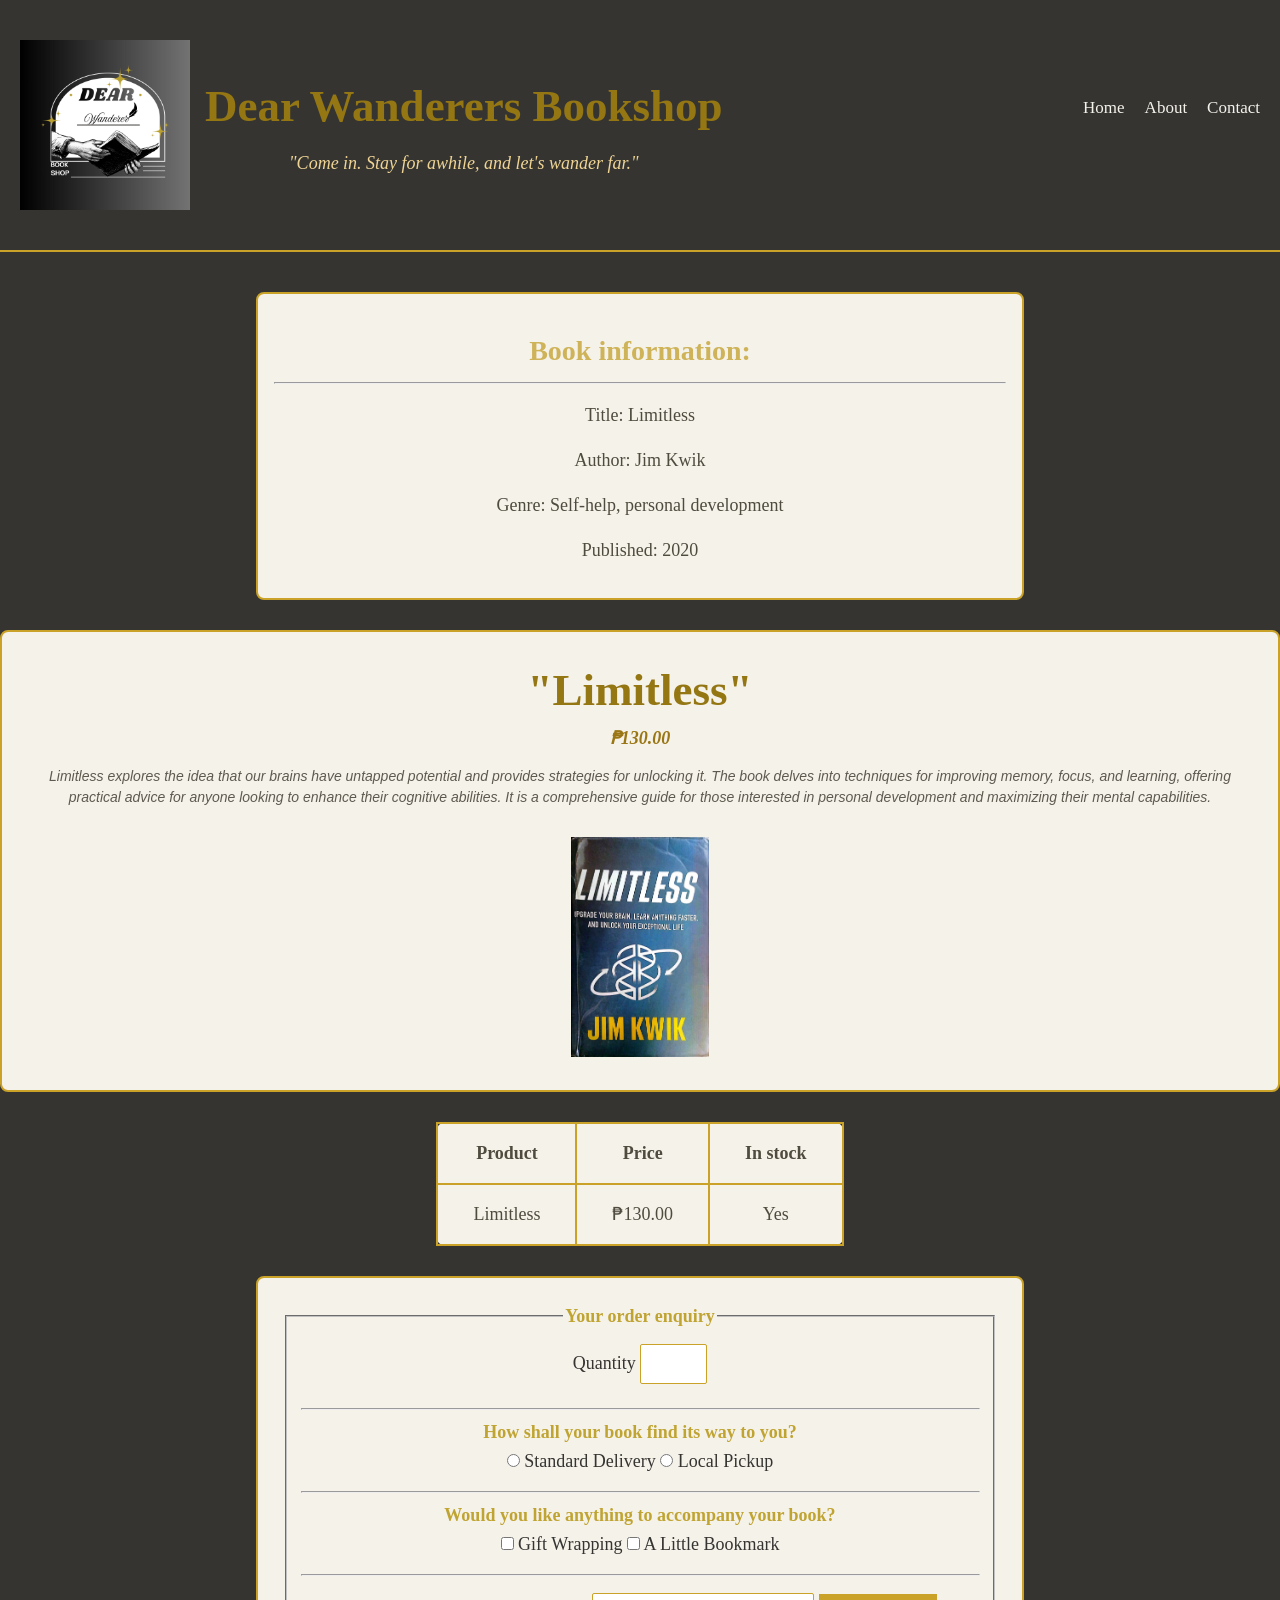
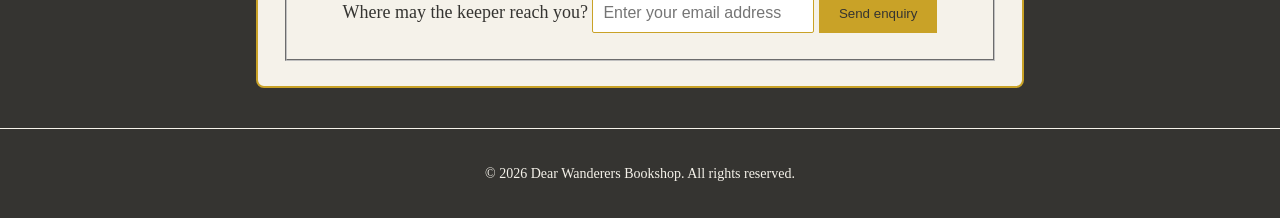
<file: products/limitless.html>
<!DOCTYPE html>
<html lang="en">
<head>
    <meta name="viewport" content="width=device-width, initial-scale=1.0">
    <title>Limitless - book5</title>
    <link rel="stylesheet" href="../style.css">
</head>

<body>
<header class="header" id="header">
 <div class="header-content">    
   <img src="../LOGO.jpg" alt="LOGO" class="LOGO" id="LOGO">
   <div>
   <h1>Dear Wanderers Bookshop</h1>
   <p class = "tagline">
      "Come in. Stay for awhile, and let's wander far."</p>
   </div>
 </div>
 
<nav>
    <ul>
        <li><a href="../index.html">Home</a></li>
        <li><a href="../about.html">About</a></li>
        <li><a href="../contact.html">Contact</a></li>
    </ul>
</nav>
</header>

<main>
 <div class="book-info">
    <article>
         <h2> Book information: </h2>
         <hr>
         <p>Title: Limitless</p>
         <p>Author: Jim Kwik</p>
         <p> Genre: Self-help, personal development</p>
         <p>Published: 2020</p> 
    </article>
 </div>

    <article class = "book-card" id="book-card">
         <h1>"Limitless"</h1> 
         <h1 class="price">₱130.00</h1>
         <p class="synopsis">Limitless explores the idea that our brains have untapped potential and provides 
        strategies for unlocking it. The book delves into techniques for improving memory, focus, and learning, 
        offering practical advice for anyone looking to enhance their cognitive abilities. It is a comprehensive guide
        for those interested in personal development and maximizing their mental capabilities.</p> 
         <img src="../Limitless.jpg" alt="Limitless"> 
    </article>

    <table class="table">
       <tr class="tr">  
           <th class="th">Product</th>
           <th>Price</th>
           <th>In stock</th>
        </tr>

        <tr>
           <td class="td">Limitless</td>
           <td>₱130.00</td>
           <td>Yes</td>
        </tr>
    </table>

    <form class = "order-enquiry">
    <fieldset> 
        <legend>Your order enquiry</legend>
        <label for="quantity">Quantity</label> 
        <input type="number" id="quantity" name="quantity" min="1" max="20"> 
   <hr>
        <legend>How shall your book find its way to you?</legend>
        <label for="standard"> 
         <input type="radio" id="standard" name="delivery" value="standard"> Standard Delivery </label> 
         <label for="pickup"> 
         <input type="radio" id="pickup" name="delivery" value="pickup"> Local Pickup </label>
   <hr>
        <legend>Would you like anything to accompany your book?</legend> 
        <label for="gift-wrap"> 
        <input type="checkbox" id="gift-wrap" name="extras" value="gift-wrap"> Gift Wrapping </label> 
        <label for="bookmark"> 
        <input type="checkbox" id="bookmark" name="extras" value="bookmark"> A Little Bookmark </label> 
    <hr>
    <label for="email">Where may the keeper reach you?</label> 
    <input type="email" id="email" name="email" required placeholder="Enter your email address"> 
    <button type="submit">Send enquiry</button> 
    </fieldset>
    </form>
</main>
<footer>
    <p> &copy; 2026 Dear Wanderers Bookshop. All rights reserved.</p>
</footer>

</body>
</html>
</file>
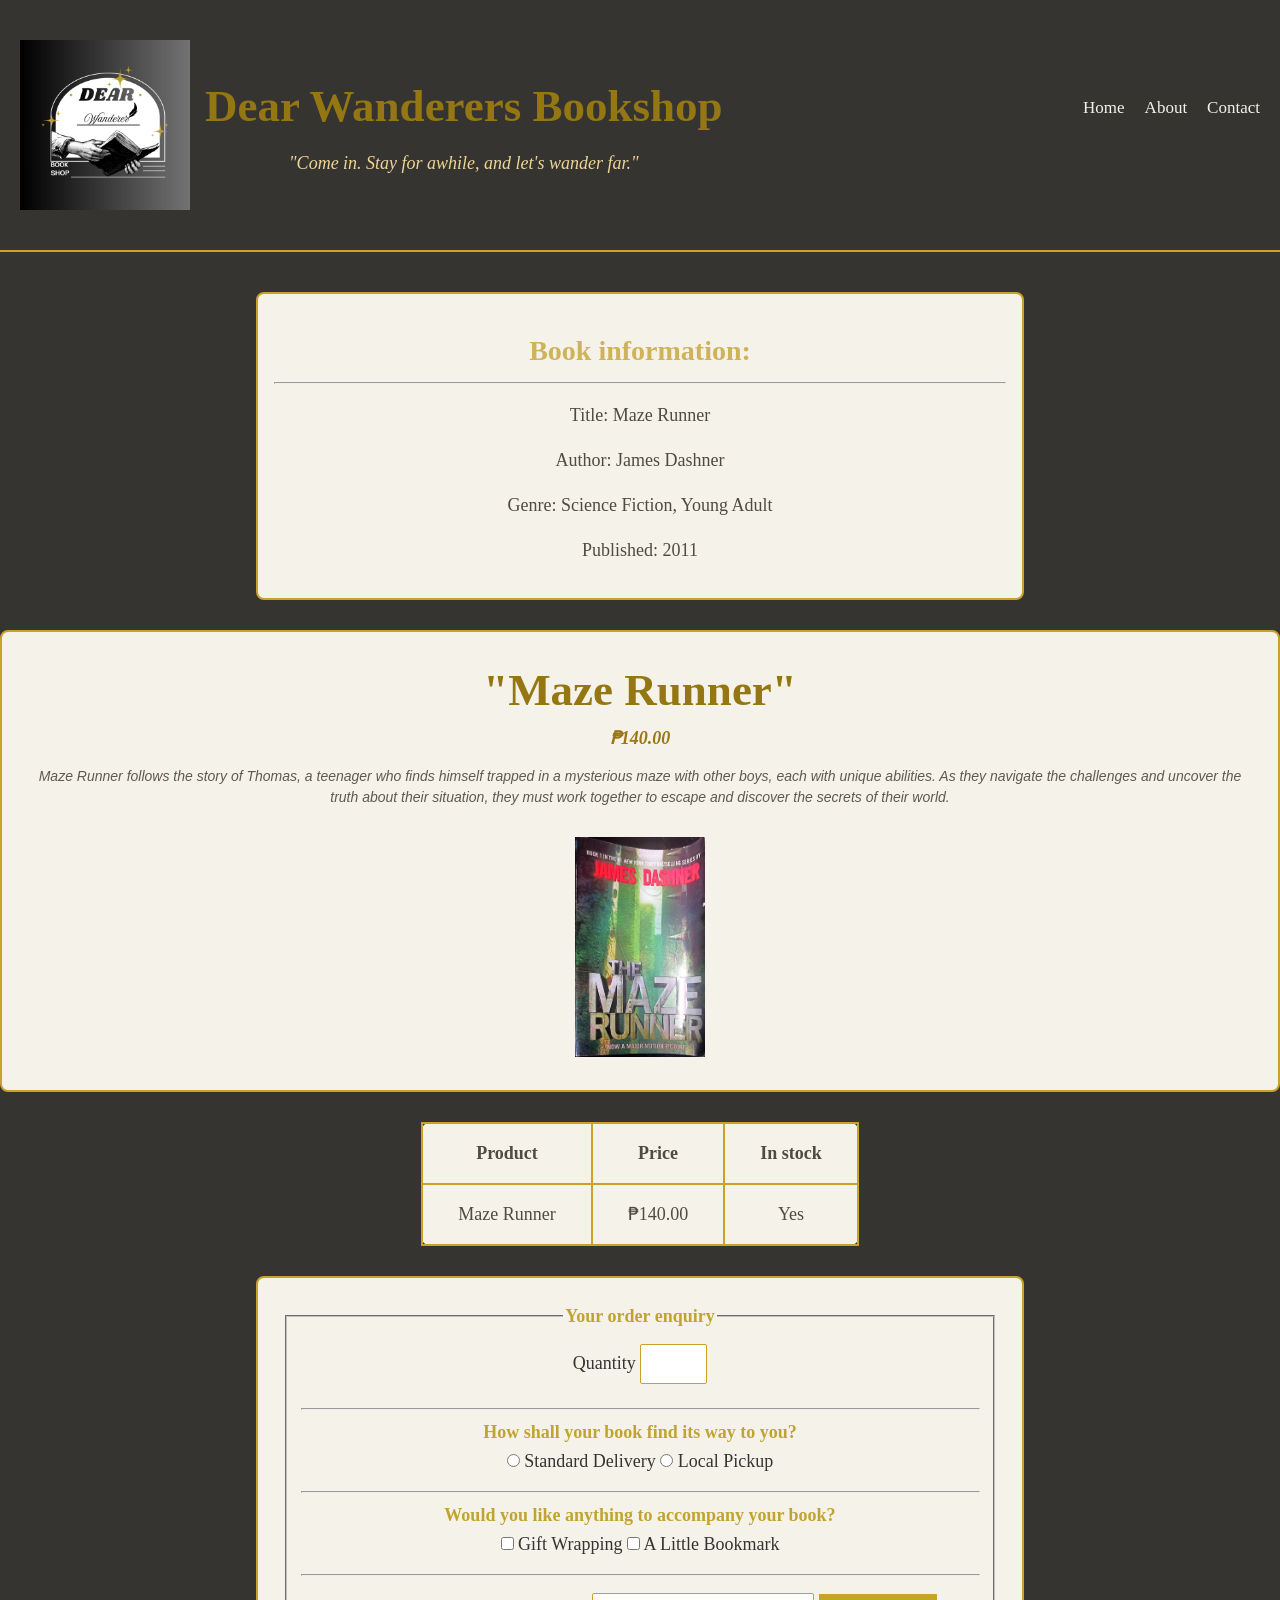
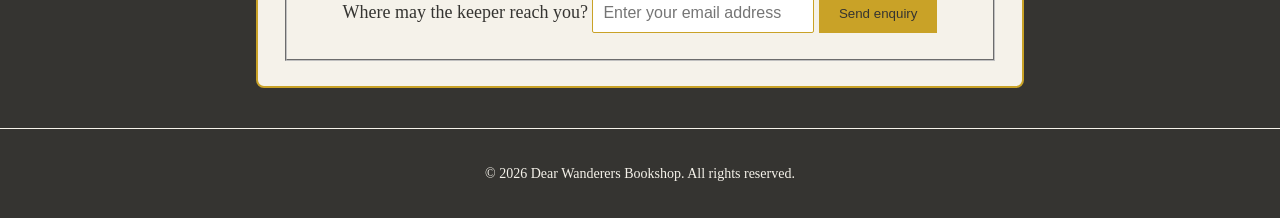
<file: products/maze runner.html>
<!DOCTYPE html>
<html lang="en">
<head>
    <meta name="viewport" content="width=device-width, initial-scale=1.0">
    <title>Maze Runner - book6</title>
    <link rel="stylesheet" href="../style.css">
</head>

<body>
<header class="header" id="header">
 <div class="header-content">
   <img src="../LOGO.jpg" alt="LOGO" class="LOGO" id="LOGO">
   <div>
   <h1>Dear Wanderers Bookshop</h1>
   <p class = "tagline">
      "Come in. Stay for awhile, and let's wander far."</p>
   </div>
 </div>

<nav>
    <ul>
        <li><a href="../index.html">Home</a></li>
        <li><a href="../about.html">About</a></li>
        <li><a href="../contact.html">Contact</a></li>
    </ul>
</nav>
</header>

<main>
 <div class="book-info">
    <article>
         <h2> Book information: </h2>
         <hr>
         <p>Title: Maze Runner</p>
         <p>Author: James Dashner</p>
         <p> Genre: Science Fiction, Young Adult</p>
         <p>Published: 2011</p> 
    </article>
 </div>

    <article class = "book-card" id="book-card">
         <h1>"Maze Runner"</h1> 
         <h1 class="price">₱140.00</h1>
         <p class="synopsis">Maze Runner follows the story of Thomas, a teenager who finds himself trapped in a mysterious maze
         with other boys, each with unique abilities. As they navigate the challenges and uncover the truth about their situation,
         they must work together to escape and discover the secrets of their world.</p> 
         <img src="../Maze Runner.jpg" alt="Maze Runner"> 
    </article>

    <table class="table">
       <tr class="tr">  
           <th class="th">Product</th>
           <th>Price</th>
           <th>In stock</th>
        </tr>

        <tr>
           <td class="td">Maze Runner</td>
           <td>₱140.00</td>
           <td>Yes</td>
        </tr>
    </table>

    <form class = "order-enquiry">
    <fieldset> 
        <legend>Your order enquiry</legend>
        <label for="quantity">Quantity</label> 
        <input type="number" id="quantity" name="quantity" min="1" max="20"> 
   <hr>
        <legend>How shall your book find its way to you?</legend>
        <label for="standard"> 
         <input type="radio" id="standard" name="delivery" value="standard"> Standard Delivery </label> 
         <label for="pickup"> 
         <input type="radio" id="pickup" name="delivery" value="pickup"> Local Pickup </label>
   <hr>
        <legend>Would you like anything to accompany your book?</legend> 
        <label for="gift-wrap"> 
        <input type="checkbox" id="gift-wrap" name="extras" value="gift-wrap"> Gift Wrapping </label> 
        <label for="bookmark"> 
        <input type="checkbox" id="bookmark" name="extras" value="bookmark"> A Little Bookmark </label> 
    <hr>
    <label for="email">Where may the keeper reach you?</label> 
    <input type="email" id="email" name="email" required placeholder="Enter your email address"> 
    <button type="submit">Send enquiry</button> 
    </fieldset>
    </form>
</main>
<footer>
    <p> &copy; 2026 Dear Wanderers Bookshop. All rights reserved.</p>
</footer>

</body>
</html>
</file>
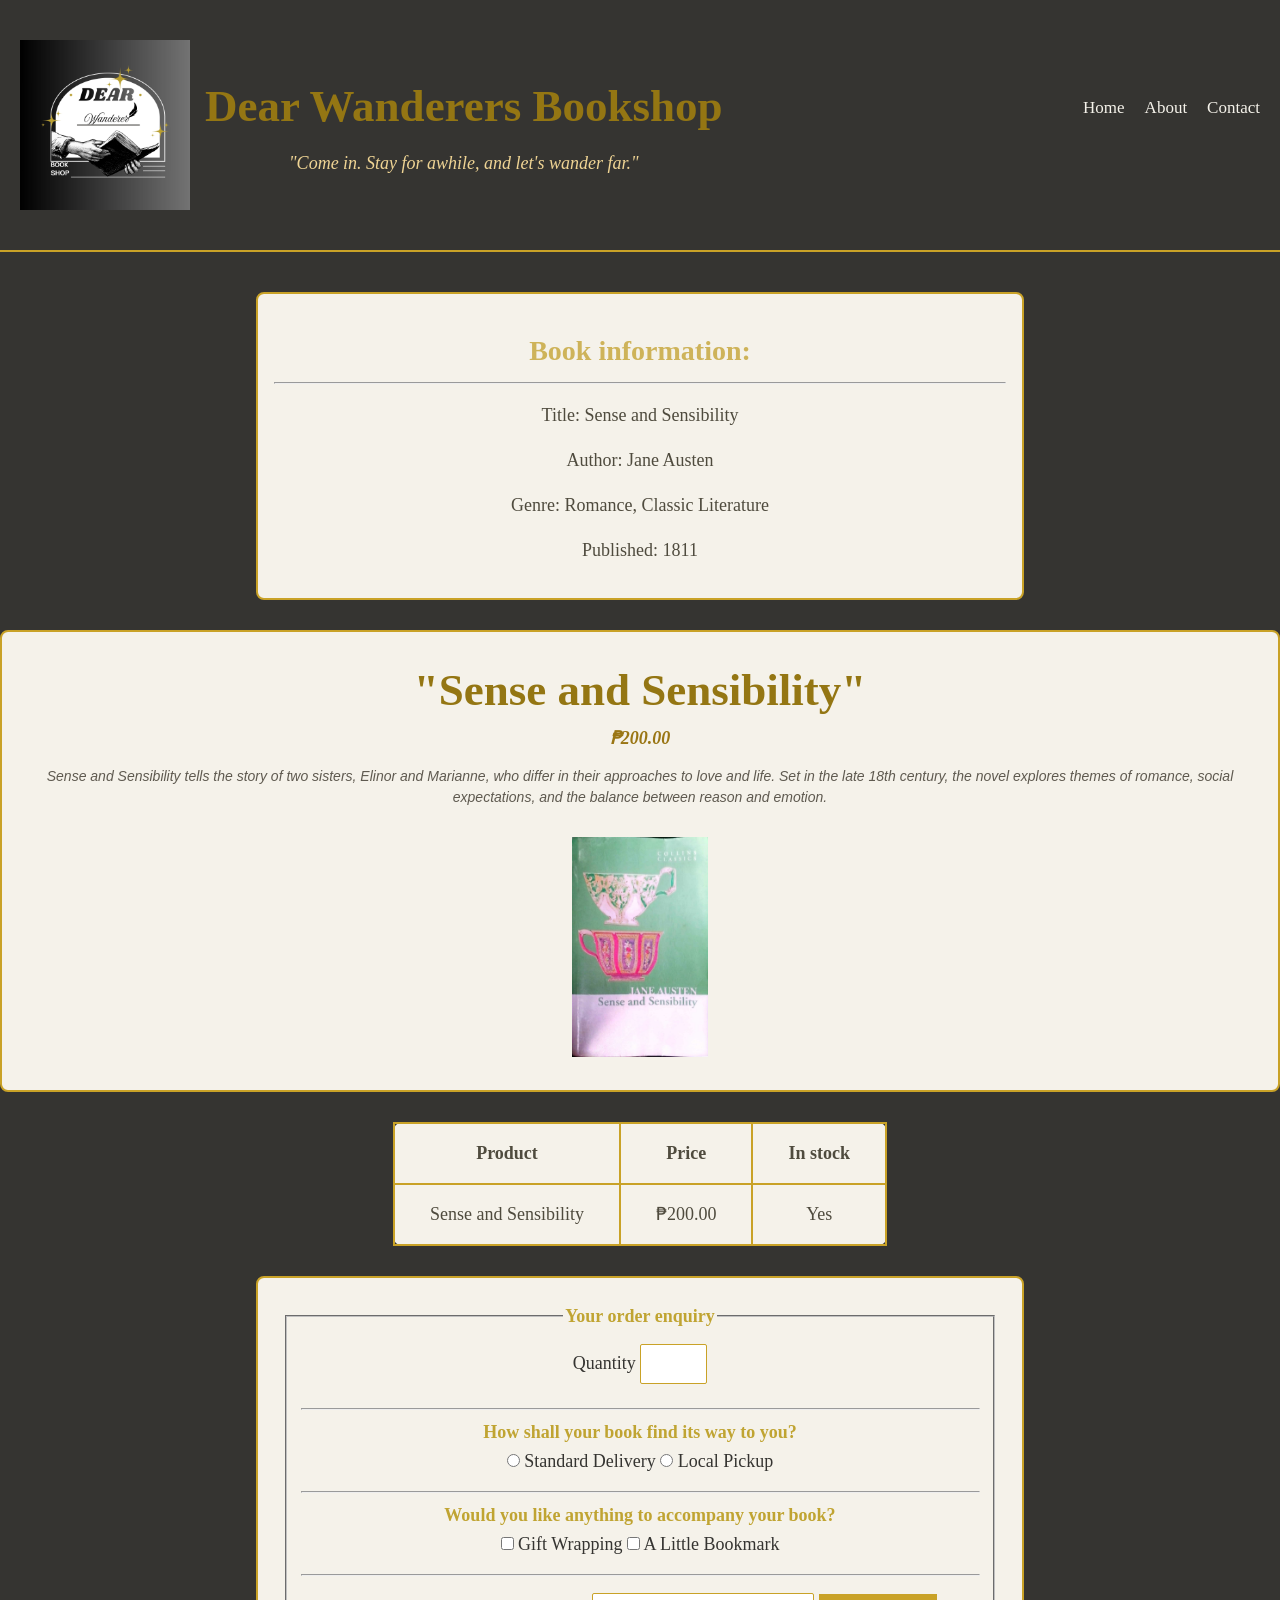
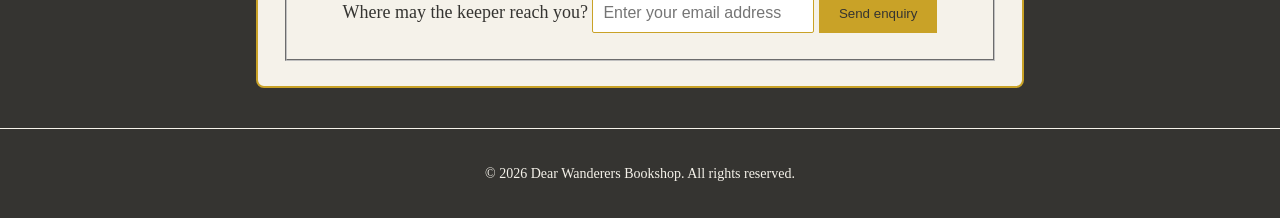
<file: products/sense and sensibility.html>
<!DOCTYPE html>
<html lang="en">
<head>
    <meta name="viewport" content="width=device-width, initial-scale=1.0">
    <title>Sense and Sensibility - book7</title>
    <link rel="stylesheet" href="../style.css">
</head>

<body>
<header class="header" id="header">
 <div class="header-content">
   <img src="../LOGO.jpg" alt="LOGO" class="LOGO" id="LOGO">
   <div>
   <h1>Dear Wanderers Bookshop</h1>
   <p class = "tagline">
      "Come in. Stay for awhile, and let's wander far."</p>
    </div>  
 </div>

<nav>
    <ul>
        <li><a href="../index.html">Home</a></li>
        <li><a href="../about.html">About</a></li>
        <li><a href="../contact.html">Contact</a></li>
    </ul>
</nav>
</header>

<main>
 <div class="book-info">
    <article>
         <h2> Book information: </h2>
         <hr>
         <p>Title: Sense and Sensibility</p>
         <p>Author: Jane Austen</p>
         <p> Genre: Romance, Classic Literature</p>
         <p>Published: 1811</p> 
    </article>
 </div>

    <article class = "book-card" id="book-card">
         <h1>"Sense and Sensibility"</h1> 
         <h1 class="price">₱200.00</h1>
         <p class="synopsis">Sense and Sensibility tells the story of two sisters, Elinor and Marianne, who differ in their approaches 
        to love and life. Set in the late 18th century, the novel explores themes of romance, social expectations, and the balance between 
        reason and emotion.</p> 
         <img src="../Sense and Sensibility.jpg" alt="Sense and Sensibility"> 
    </article>

    <table class="table">
       <tr class="tr">  
           <th class="th">Product</th>
           <th>Price</th>
           <th>In stock</th>
        </tr>

        <tr>
           <td class="td">Sense and Sensibility</td>
           <td>₱200.00</td>
           <td>Yes</td>
        </tr>
    </table>

    <form class = "order-enquiry">
    <fieldset> 
        <legend>Your order enquiry</legend>
        <label for="quantity">Quantity</label> 
        <input type="number" id="quantity" name="quantity" min="1" max="20"> 
   <hr>
        <legend>How shall your book find its way to you?</legend>
        <label for="standard"> 
         <input type="radio" id="standard" name="delivery" value="standard"> Standard Delivery </label> 
         <label for="pickup"> 
         <input type="radio" id="pickup" name="delivery" value="pickup"> Local Pickup </label>
   <hr>
        <legend>Would you like anything to accompany your book?</legend> 
        <label for="gift-wrap"> 
        <input type="checkbox" id="gift-wrap" name="extras" value="gift-wrap"> Gift Wrapping </label> 
        <label for="bookmark"> 
        <input type="checkbox" id="bookmark" name="extras" value="bookmark"> A Little Bookmark </label> 
    <hr>
    <label for="email">Where may the keeper reach you?</label> 
    <input type="email" id="email" name="email" required placeholder="Enter your email address"> 
    <button type="submit">Send enquiry</button> 
    </fieldset>
    </form>
</main>
<footer>
    <p> &copy; 2026 Dear Wanderers Bookshop. All rights reserved.</p>
</footer>

</body>
</html>
</file>
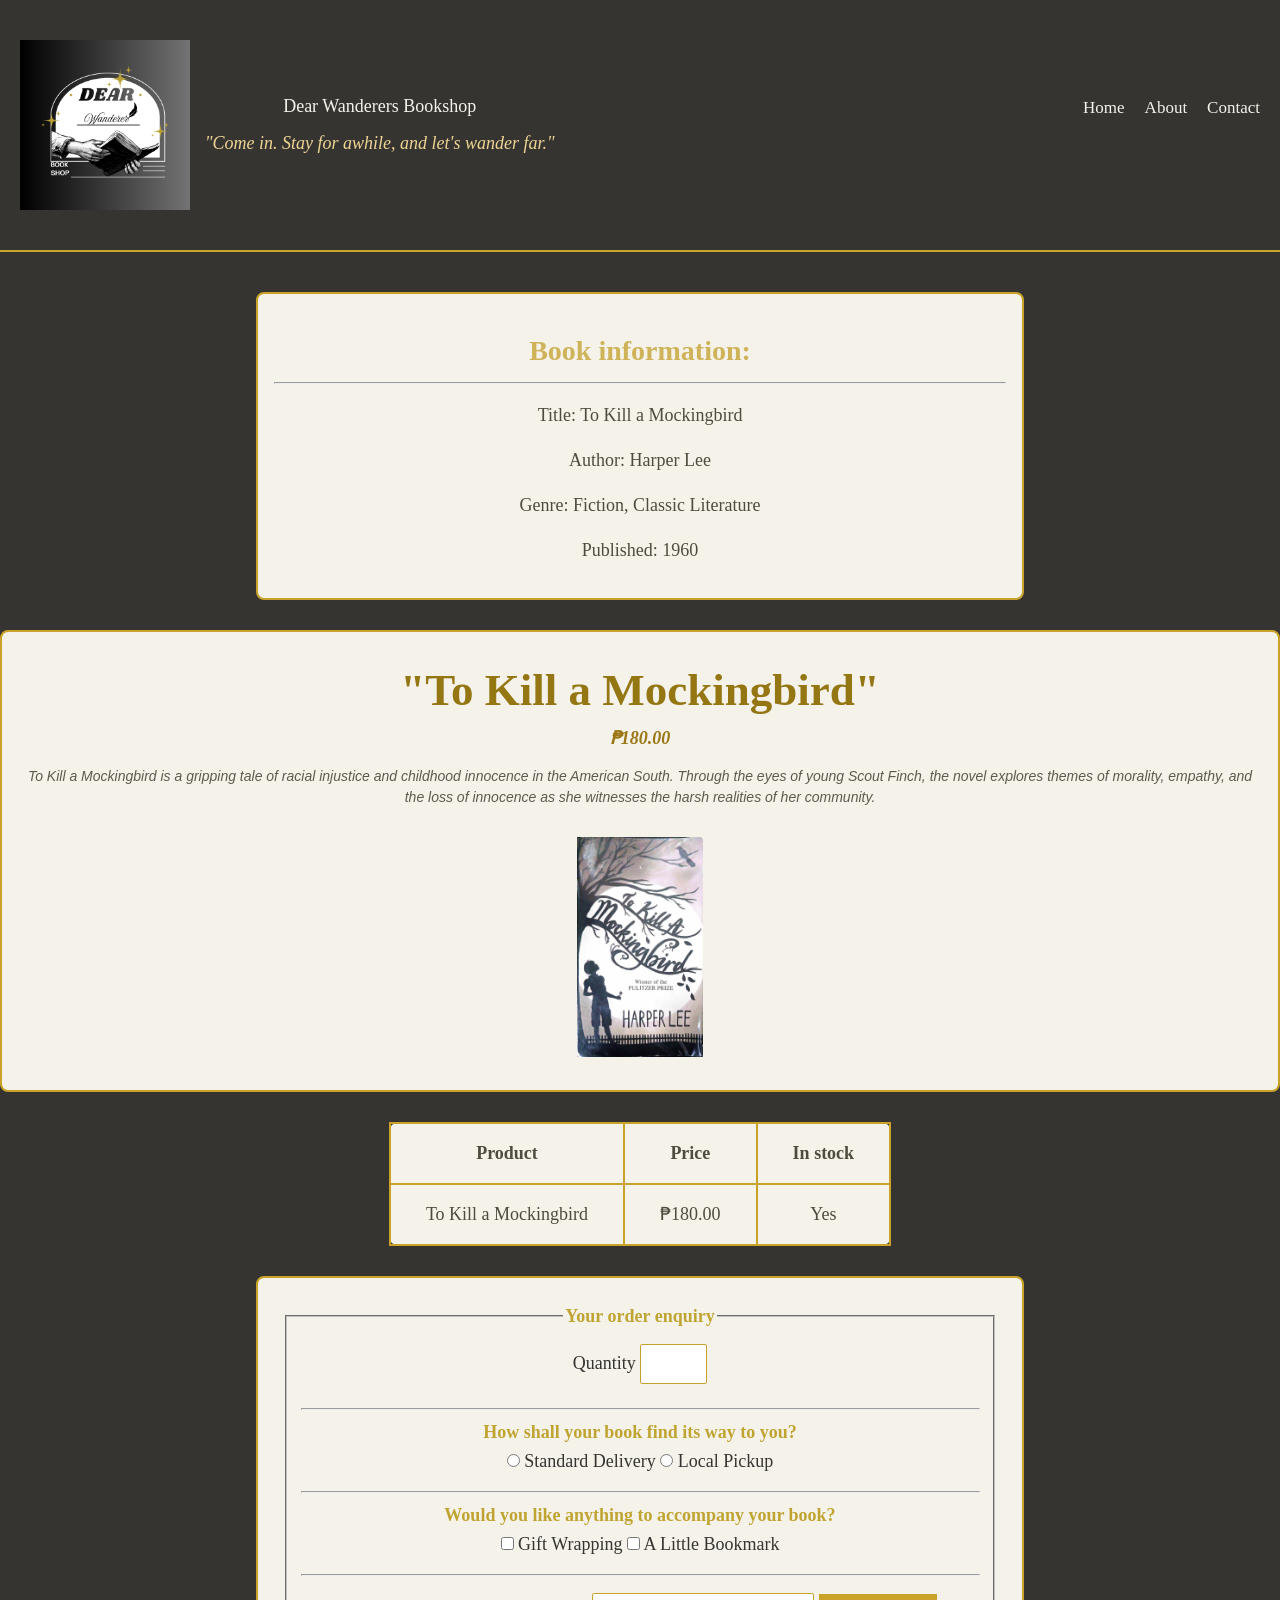
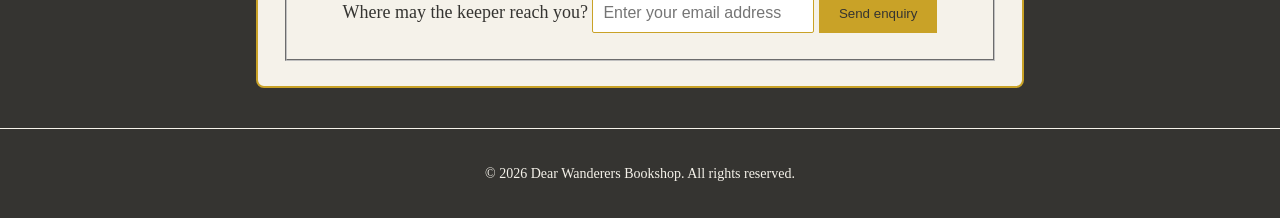
<file: products/to kill a mockingbird.html>
<!DOCTYPE html>
<html lang="en">
<head>
    <meta name="viewport" content="width=device-width, initial-scale=1.0">
    <title>To Kill a Mockingbird - book9</title>
    <link rel="stylesheet" href="../style.css">
</head>

<body>
<header class="header" id="header">
<div class="header-content">
   <img src="../LOGO.jpg" alt="LOGO" class="LOGO" id="LOGO">
   <div
   <h1>Dear Wanderers Bookshop</h1>
   <p class = "tagline">
      "Come in. Stay for awhile, and let's wander far."</p>
   </div> 
</div>

<nav>
    <ul>
        <li><a href="../index.html">Home</a></li>
        <li><a href="../about.html">About</a></li>
        <li><a href="../contact.html">Contact</a></li>
    </ul>
</nav>
</header>

<main>
 <div class="book-info">
    <article>
         <h2> Book information: </h2>
         <hr>
         <p>Title: To Kill a Mockingbird</p>
         <p>Author: Harper Lee</p>
         <p> Genre: Fiction, Classic Literature</p>
         <p>Published: 1960</p> 
    </article>
 </div>

    <article class = "book-card" id="book-card">
         <h1>"To Kill a Mockingbird"</h1> 
         <h1 class="price">₱180.00</h1>
         <p class="synopsis">To Kill a Mockingbird is a gripping tale of racial injustice and childhood innocence in the American South. 
        Through the eyes of young Scout Finch, the novel explores themes of morality, empathy, and the loss of innocence as she witnesses
        the harsh realities of her community.</p> 
         <img src="../To Kill A Mockingbird.jpg" alt="To Kill a Mockingbird"> 
    </article>


    <table class="table">
       <tr class="tr">  
           <th class="th">Product</th>
           <th>Price</th>
           <th>In stock</th>
        </tr>

        <tr>
           <td class="td">To Kill a Mockingbird</td>
           <td>₱180.00</td>
           <td>Yes</td>
        </tr>
    </table>

    <form class = "order-enquiry">
    <fieldset> 
        <legend>Your order enquiry</legend>
        <label for="quantity">Quantity</label> 
        <input type="number" id="quantity" name="quantity" min="1" max="20"> 
   <hr>
        <legend>How shall your book find its way to you?</legend>
        <label for="standard"> 
         <input type="radio" id="standard" name="delivery" value="standard"> Standard Delivery </label> 
         <label for="pickup"> 
         <input type="radio" id="pickup" name="delivery" value="pickup"> Local Pickup </label>
   <hr>
        <legend>Would you like anything to accompany your book?</legend> 
        <label for="gift-wrap"> 
        <input type="checkbox" id="gift-wrap" name="extras" value="gift-wrap"> Gift Wrapping </label> 
        <label for="bookmark"> 
        <input type="checkbox" id="bookmark" name="extras" value="bookmark"> A Little Bookmark </label> 
    <hr>
    <label for="email">Where may the keeper reach you?</label> 
    <input type="email" id="email" name="email" required placeholder="Enter your email address"> 
    <button type="submit">Send enquiry</button> 
    </fieldset>
    </form>
</main>
<footer>
    <p> &copy; 2026 Dear Wanderers Bookshop. All rights reserved.</p>
</footer>

</body>
</html>
</file>
<file: style.css>
/* my color palette (variables) */
:root {
    --brand-color: #C9A227;
    --dark-ink: #353431;
    --muted-grey: #5F5A50;
    --light-background: #F5F2EA;

    --title-color: #947613; 
    --heading-color: #ceb359; 
    --tagline-color: #efd494; 
    --paragraph-color: #4f4b3e; 
    --subheading-color: #6B5315; 
    --price-color: #9A7614; 
    --card-text-color: #050404; 
    --form-title-color: #c0a432;
}


/* my base styles */

* {
    box-sizing: border-box;
}

body {
    margin: 0;
    background-color: var(--dark-ink);
    color: var(--light-background);
    font-family: Georgia, "Times New Roman", serif;
    line-height: 1.5;
    font-size: 18px;
    text-align: center;
}

/* my shop's layout regions */

header {
    display: flex;
    justify-content: space-between;
    align-items: center;
    padding: 40px 20px;
    border-bottom: 2px solid var(--brand-color);
    margin-bottom: 40px;
}

.header-content {
    display: flex;
    align-items: center;
    gap: 15px;
}


.LOGO {
    width: 170px;
    height: auto;
}

h1 {
    font-size: 45px;
    margin: 0;
    color: var(--title-color);
}

.tagline {
    font-size: 18px;
    margin: 10px 0 0 0;
    font-style: italic;
    color: var(--tagline-color);
    text-align: center;
}

nav {
    padding-bottom: 35px;
}

nav ul {
    display: flex;
    gap: 20px;
    list-style: none;
    padding: 0;
    margin: 0;
}

nav li {
    margin: 0;
}

nav a {
    color: var(--light-background);
    text-decoration: none;
    font-size: 17px;
    font-style: normal;
}

nav a:hover {
    color: var(--tagline-color);
}

main {
    width: 100%;
    margin: 0 auto;
}

footer {
    margin-top: 40px;
    padding: 20px;
    border-top: 1px solid var(--light-background);
    font-size: 14px;
}

/*  my shop's components */

.products {
    height: 200px;
    display: flex;
    justify-content: center;
    align-items: center;
    flex-direction: column;
}

h2 {
    font-size: 28px;
    margin: 20px 0 10px 0;
    color: var(--heading-color);
}

/* my book cards container */

.book-container {
    display: flex;
    flex-wrap: wrap;
    gap: 24px;
    width: 85%;
    margin: 0 auto;
}

/* my book cards */
.book-card {
    flex: 1 1 240px;
    margin: 0;
    background-color: var(--light-background);
    color: var(--card-text-color);
    padding: 25px;
    border: 2px solid var(--brand-color);
    border-radius: 8px;
    text-align: center;
}

h3 {
    color: var(--subheading-color);
    font-family: Georgia, serif;
    font-size: 20px;
    font-style: italic;
}

.price {
    color: var(--price-color);
    font-weight: bold;
    font-size: 18px;
    font-style: italic;
}

.description {
    color: var(--muted-grey);
    font-family: Arial, sans-serif;
    font-size: 14px;
    font-style: italic;
}

.book-card img {
    width: 150px;
    height: 220px;
    object-fit: contain;
    margin: 15px auto 0;
}

/* my book details page */

.book-info {
    width: 60%;
    margin: 30px auto;
    padding: 16px;
    background-color: var(--light-background);
    color: var(--paragraph-color);
    border: 2px solid var(--brand-color);
    border-radius: 8px;
    text-align: center;
}

.synopsis {
    color: var(--muted-grey);
    font-family: Arial, sans-serif;
    font-size: 14px;
    font-style: italic;
}
    
/* my detail's table */
table {
    margin: 30px auto;
    background-color: var(--light-background);
    border-radius: 10px;
    border-collapse: collapse;
    text-align: center;
}

th,
td {
    padding: 16px 35px;
    border: 2px solid var(--brand-color);
    color: var(--paragraph-color);
}


/* my about page */
.owner {
    width: 60%;
    margin: 30px auto;
    padding: 25px;
    background-color: var(--light-background);
    color: var(--paragraph-color);
    border: 2px solid var(--brand-color);
    border-radius: 8px;
    text-align: center;
}

.owner h2 {
    font-family: Arial, sans-serif;
    color: var(--heading-color);
    margin-top: 0;
}

.owner p {
    color: var(--paragraph-color);
    font-size: 16px;
    font-style: italic;
}

.history {
    width: 75%;
    margin: 40px auto;
    padding: 35px;
    background-color: var(--light-background);
    color: var(--paragraph-color);
    border: 2px solid var(--brand-color);
    border-radius: 8px;
}

.history h2 {
    color: var(--heading-color);
    text-align: center;
    margin-top: 0;
}

.history p {
    color: var(--paragraph-color);
    font-size: 16px;
    line-height: 1.5;
}

/* my contact page */

.contact {
    width: 60%;
    margin: 30px auto;
    padding: 25px;
    background-color: var(--light-background);
    color: var(--paragraph-color);
    border: 2px solid var(--brand-color);
    border-radius: 8px;
    text-align: center;
}

.contact h2 {
    color: var(--heading-color);
    text-align: center;
    margin-top: 0;
}

.contact p {
    color: var(--paragraph-color);
    font-size: 16px;
    line-height: 1.5;
}

.contact ul {
    list-style: none;
    padding: 0;
    line-height: 2;
}

.contact a {
    color: var(--paragraph-color);
    text-decoration: none;
}

/* wanderers information form*/

.form {
    width: 60%;
    margin: 30px auto;
    padding: 25px;
    background-color: var(--light-background);
    color: var(--dark-ink);
    border: 2px solid var(--brand-color);
    border-radius: 8px;
    text-align: center;
}

.form legend {
    margin-top: 0;
    color: var(--form-title-color);
    font-size: 18px;
    font-weight: bold;
    text-align: center;
}

.form input,
.form textarea,
.form select {
    width: 60%;
    padding: 10px;
    margin: 8px 0;
    margin-bottom: 15px;
    border: 1px solid var(--brand-color);
    border-radius: 2px;
}

.form button {
    background-color: var(--brand-color);
    color: var(--dark-ink);
    padding: 12px 20px; 
    border: none;
    cursor: pointer;
}

.form input:focus,
.form textarea:focus {
    outline: 3px solid var(--dark-ink);
    outline-offset: 2px;
}

/* wanderers order-enquiry form*/

.order-enquiry {
    width: 60%;
    margin: 30px auto;
    padding: 25px;
    background-color: var(--light-background);
    color: var(--dark-ink);
    border: 2px solid var(--brand-color);
    border-radius: 8px;
    text-align: center;
}

.order-enquiry legend { 
    color: var(--form-title-color); 
    font-weight: bold; 
} 
.order-enquiry input, 
.order-enquiry textarea, 
.order-enquiry select { 
    padding: 10px;
    margin: 8px 0; 
    margin-bottom: 15px;
    border: 1px solid var(--brand-color);
    border-radius: 2px;
    font-size: 16px; 
} 

.order-enquiry button { 
    background-color: var(--brand-color); 
    color: var(--dark-ink); 
    padding: 12px 20px; 
    border: none; 
    cursor: pointer; 
}

.order-enquiry input:focus,
.order-enquiry textarea:focus {
    outline: 3px solid var(--dark-ink);
    outline-offset: 2px;
}
</file>
